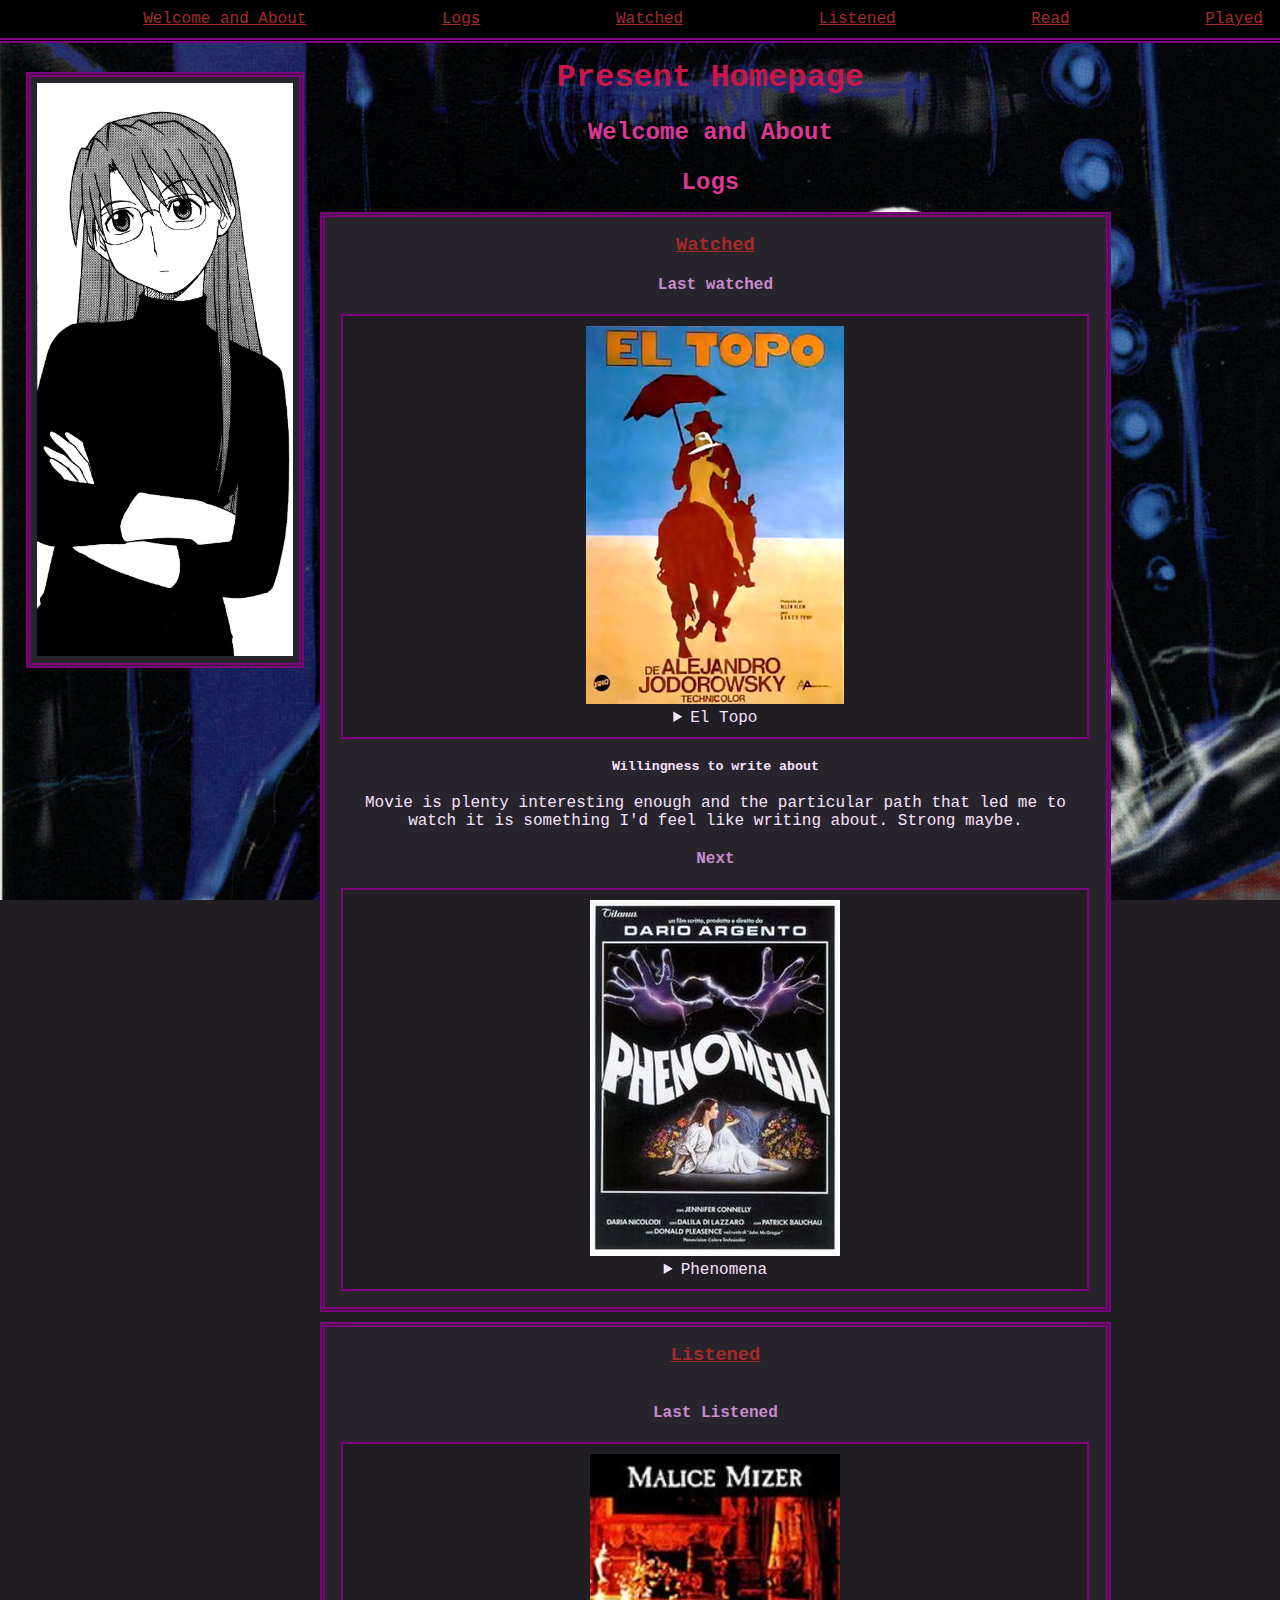
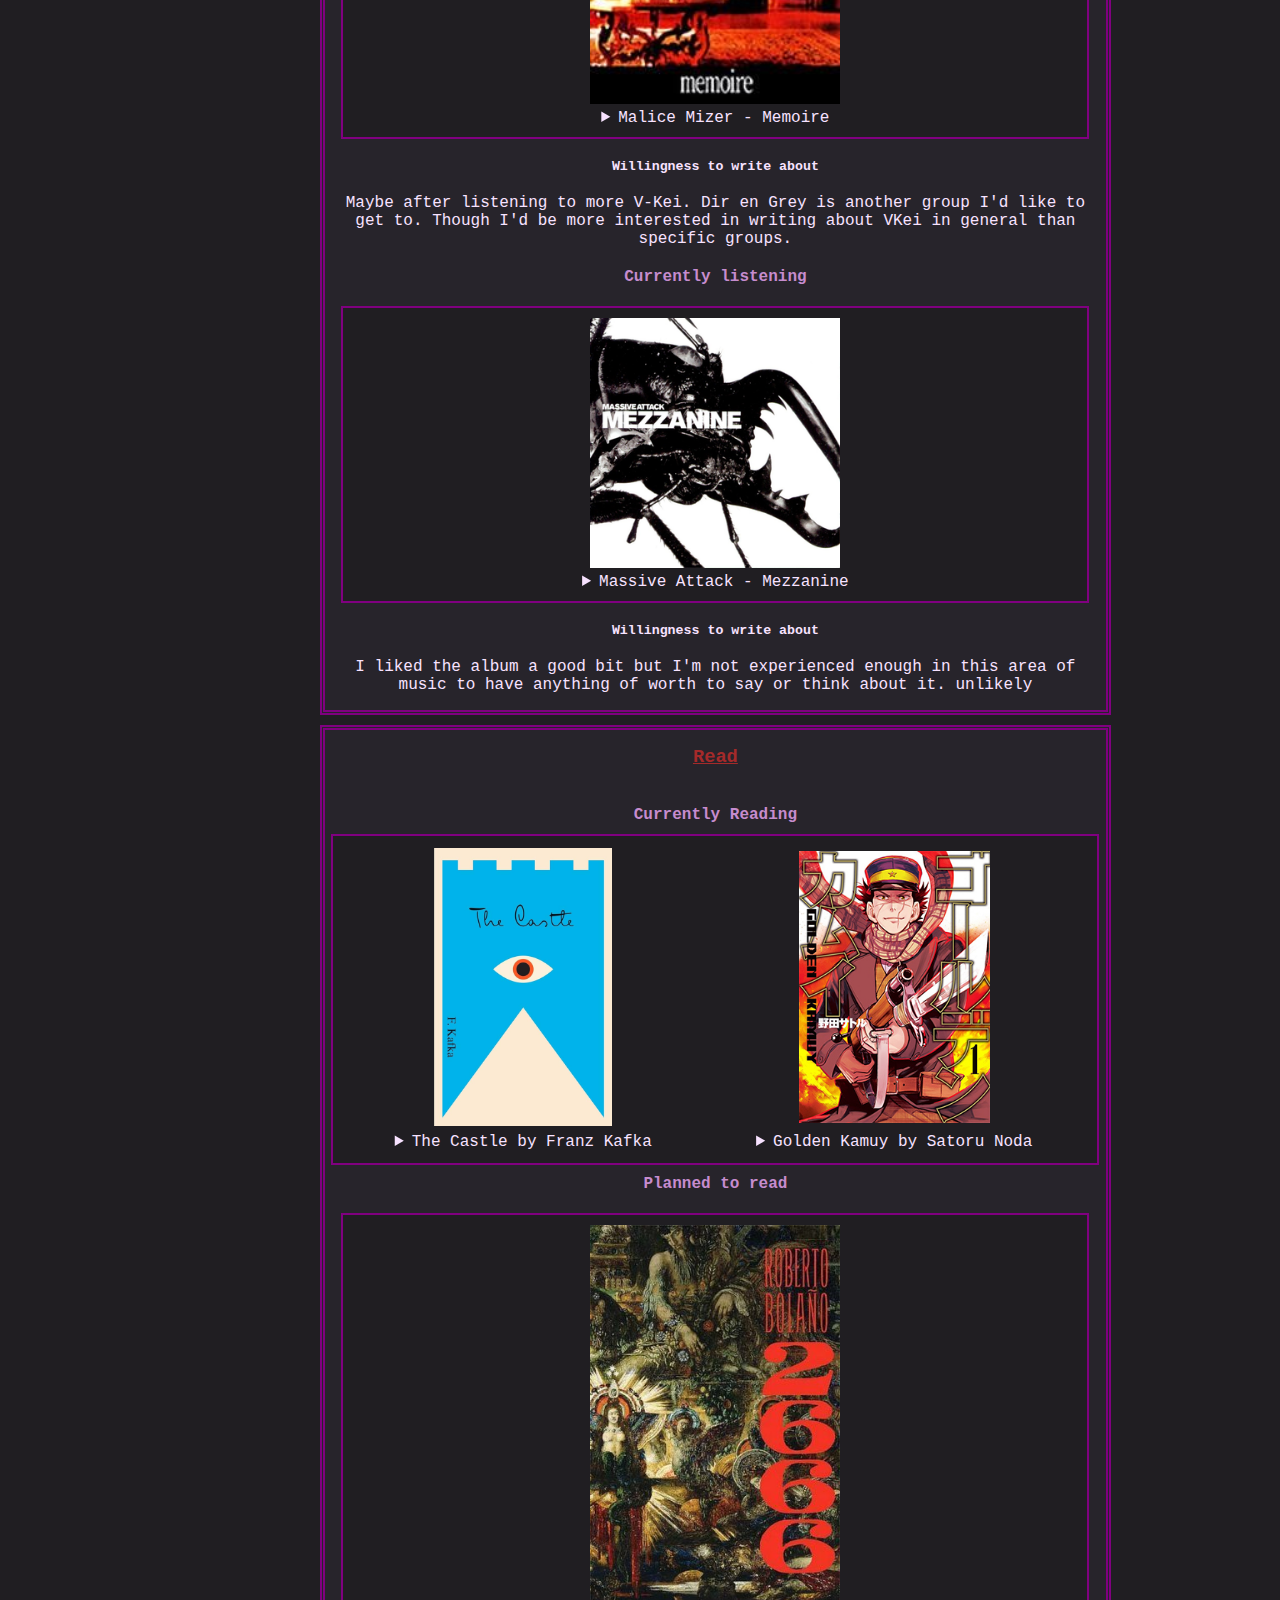
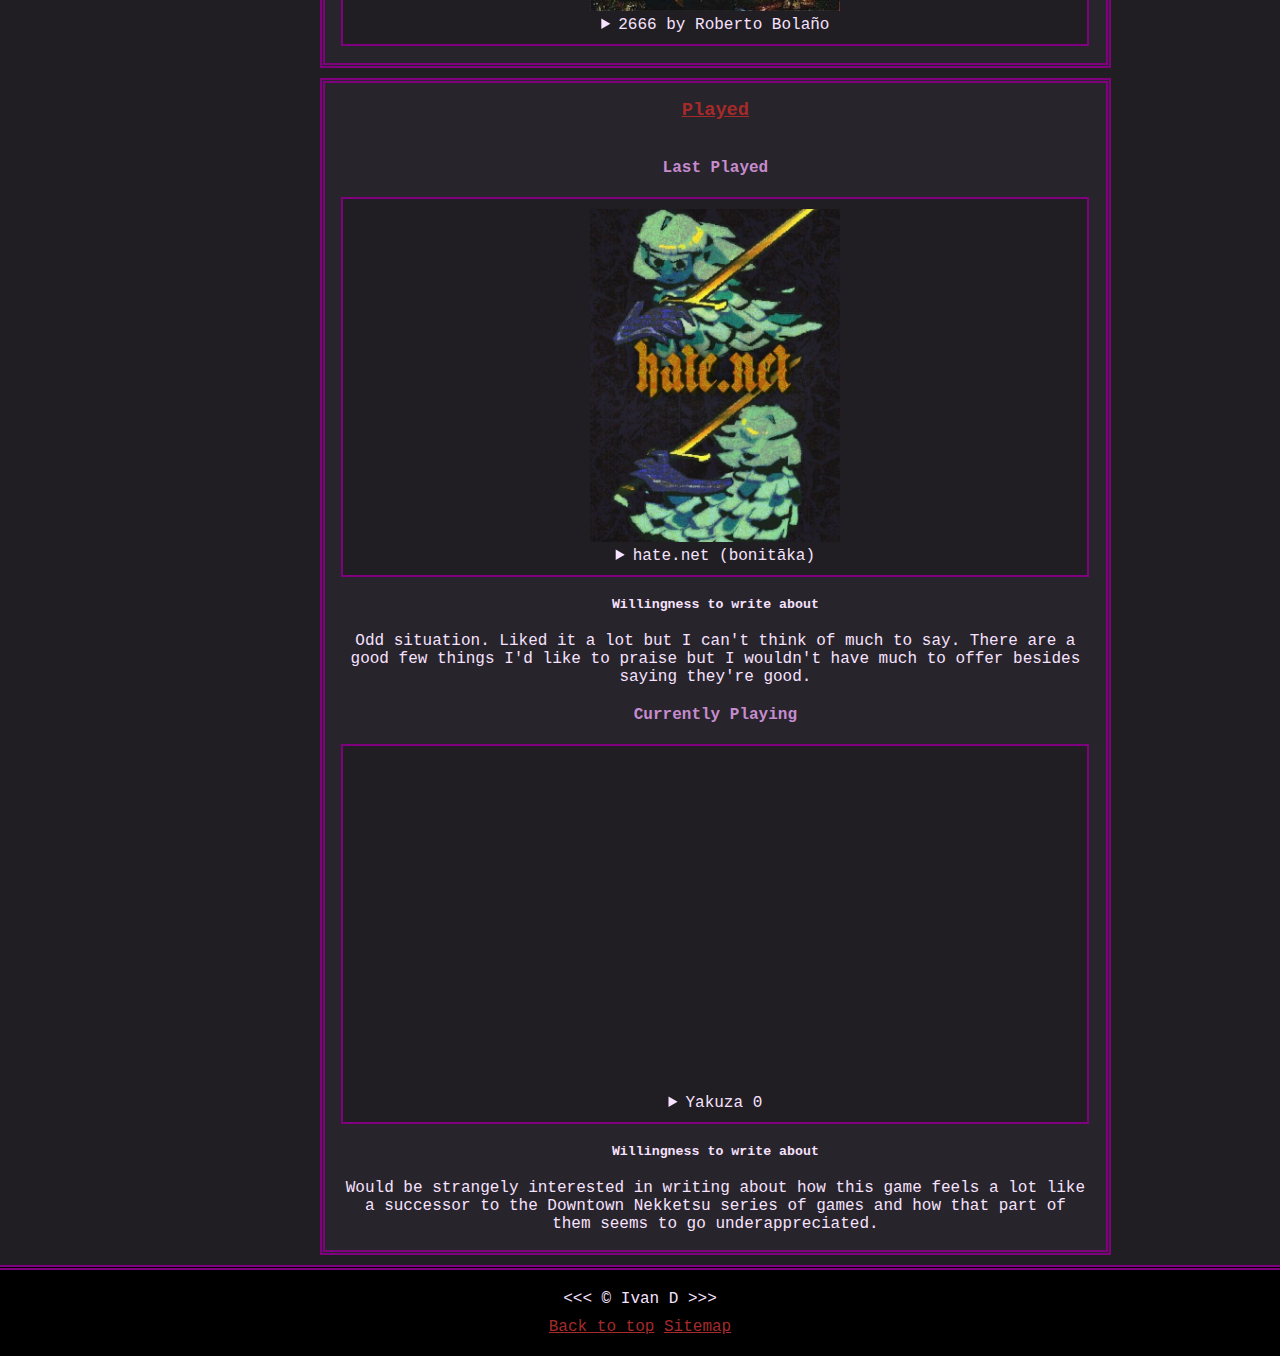
<file: final/index.html>
<!DOCTYPE html>
<html lang="en">

<head>
    <meta charset="UTF-8">
    <meta name="viewport" content="width=device-width, initial-scale=1.0">
    <title>Homepage</title>
    <meta name="description" content="Hi, I'm Ivan D. This page is about me.">
    <meta name="author" content="ivan">
    <link rel="stylesheet" href="style.css">
</head>

<body>
    <div class="grid">
        <header>
            <nav aria-label="navigator" class="head">
                <ul>
                    <li>
                        <a href="#welcome">Welcome and About</a>
                    </li>
                    <li>
                        <a href="#logs">Logs</a>
                    </li>
                    <li>
                        <a href="#watch">Watched</a>
                    </li>
                    <li>
                        <a href="#listen">Listened</a>
                    </li>
                    <li>
                        <a href="#read">Read</a>
                    </li>
                    <li>
                        <a href="#play">Played</a>
                    </li>
                </ul>
            </nav>
        </header>


        <main>

            
            <div class="leftimg limg">
                <img src="img/azumanga_yomi.png"
                    alt="Manga style illustration of a long haired woman. She wears square rimless glasses and a black turtleneck. Her arms are crossed with an aimless expression"
                    title="Azumanga Daioh" loading="eager">
            </div>

                <h1 class="space">Present Homepage</h1>
                <article id="welcome">
                    <h2 class="space">Welcome and About</h2>
                </article>

                <article id="logs">
                    <h2 class="space">Logs</h2>
                    <section id="watch" class="write">
                        <h3><a href="watch.html">Watched</a></h3>
                        <h4>Last watched</h4>
                        <figure>
                            <img src="img/eltopo.jpg"
                                alt="A sillhouetted man is shown riding a horse with an umbrella in hand"
                                title="El Topo" width="258" height="378" loading="lazy">
                            <figcaption>
                                <details>
                                    <summary>El Topo</summary>
                                    <p>Directed by Alejandro Jodorowsky. Runtime of <time datetime="PT2H5M">2:05.
                                            Watched out of
                                            interest from Jodorowsky's Dune and its influence on Suda51.</time></p>
                                </details>
                            </figcaption>
                        </figure>
                        <h5>
                            Willingness to write about
                        </h5>
                        <p>
                            Movie is plenty interesting enough and the particular path that led me to watch it is
                            something I'd
                            feel like writing about. Strong maybe.
                        </p>
                        <h4>Next</h4>
                        <figure>
                            <img src="img/phenomena.jpg"
                                alt="A woman is shown reclining, hands with lightning are positioned above"
                                title="Phenomena" width="250" height="356" loading="lazy">
                            <figcaption>
                                <details>
                                    <summary>Phenomena</summary>
                                    <p>Directed by Dario Argento. Runtime of <time datetime="PT1H22M">1:22. Took an
                                            interest
                                            after it was mentioned by an acquaintance.</time></p>
                                </details>
                            </figcaption>
                        </figure>
                    </section>

                    <section id="listen" class="write">
                        <h3><a href="listen.html">Listened</a></h3>
                        <br>
                        <h4>Last Listened</h4>
                        <figure>
                            <img src="img/memoire.jpg"
                                alt="A room lit in warm hues. There is an ornate table in the foreground"
                                title="Malice Mizer - Memoire" width="250" height="250" loading="lazy">
                            <figcaption>
                                <details>
                                    <summary>Malice Mizer - Memoire</summary>
                                    <p>7 tracks, total length of <time datetime="PT21M8S">21:08</time>. Had remembered
                                        the group
                                        existed after listening to a lot of L'Arc en Ciel and X Japan, and realized they
                                        were a
                                        blind spot for me despite their influence.</p>
                                </details>
                            </figcaption>
                        </figure>

                        <h5>
                            Willingness to write about
                        </h5>
                        <p>
                            Maybe after listening to more V-Kei. Dir en Grey is another group I'd like to get to. Though
                            I'd be
                            more interested in writing about VKei in general than specific groups.
                        </p>
                        <h4>Currently listening</h4>
                        <figure>
                            <img src="img/mezzanine.png"
                                alt="A black stag beetle against a white background. The words massive attack and mezzanine are imposed over it"
                                title="Massive Attack - Mezzanine" width="250" height="250" loading="lazy">
                            <figcaption>
                                <details>
                                    <summary>Massive Attack - Mezzanine</summary>
                                    <p>11 tracks, length of <time datetime="PT63M29S">63:29</time>. Gained an interest
                                        in
                                        listening to this one after seeing it mentioned in a twitter post containing a
                                        snippet
                                        of the opening track <i>Angel</i></p>
                                </details>
                            </figcaption>
                        </figure>
                        <h5>
                            Willingness to write about
                        </h5>
                        <p>
                            I liked the album a good bit but I'm not experienced enough in this area of music to have
                            anything
                            of worth to say or think about it. unlikely
                        </p>
                    </section>

                    <section id="read" class="write">
                        <h3><a href="read.html">Read</a></h3>
                        <br>
                        <h4>Currently Reading</h4>
                        <table>
                            <tr>
                                <td>
                                    <img src="img/castle.png"
                                        alt="An eye imposed over a blue castle. The words 'The Castle' are written above it, and the name F. Kafka is to the right"
                                        title="The Castle by Franz Kafka" width="250" height="391" loading="lazy">
                                </td>
                                <td>
                                    <img src="img/kamuy.jpg"
                                        alt="A man faces the viewer head on carrying a rifle with a bayonet. He wears a Japanese military cap and kimono with a scarf. "
                                        title="Golden Kamuy by Satoru Noda" width="250" height="356" loading="lazy">
                                </td>
                            </tr>
                            <tr>
                                <td>
                                    <details>
                                        <summary>The Castle by Franz Kafka</summary>
                                        <p>~300 pages. Began reading after <br> rereading several Kafka short stories
                                            <br> and
                                            realizing I'd never read any of his <br> various novels
                                        </p>
                                    </details>
                                </td>
                                <td>
                                    <details>
                                        <summary>Golden Kamuy by Satoru Noda</summary>
                                        <p>31 volume long comic. Began reading <br> through both friend
                                            recommendations<br>and
                                            the series sharing a translation group <br> with Dorohedoro.</p>
                                    </details>
                                </td>
                            </tr>
                        </table>
                        <h4>Planned to read</h4>
                        <figure>
                            <img src="img/2666.png"
                                alt="A painting depicting several figures in murky coloring, light emanates off one to the left. The name Roberto Bolaño is written in the top right, with 2666 written beneath it"
                                title="2666 by Robert Bolaño" width="250" height="386" loading="lazy">
                            <figcaption>
                                <details>
                                    <summary>2666 by Roberto Bolaño</summary>
                                    <p>Over 1000 pages, split into several "parts". Saw the book mentioned at one point
                                        and
                                        gained an interest but put it off. Plan to read it soon, but have admittedly
                                        forgotten
                                        what drew me to it to begin with.</p>
                                </details>
                            </figcaption>
                        </figure>
                    </section>

                    <section id="play" class="write">
                        <h3><a href="play.html">Played</a></h3>
                        <br>
                        <h4>Last Played</h4>
                        <figure>
                            <img src="img/hatenet.jpg"
                                alt="A small green haired character holding a sword faces the camera, below them is a similar character facing them. The phrase hate.net is shown between the two"
                                title="hate.net(bonitāka)" width="250" height="333" loading="lazy">
                            <details>
                                <summary>hate.net (bonitāka)</summary>
                                <p>The game had a cute appearance and was available for 3 dollars, a price often for
                                    games with
                                    a length of around only an hour. The investment seemed small enough to be worth the
                                    venture
                                </p>
                            </details>
                        </figure>
                        <h5>
                            Willingness to write about
                        </h5>
                        <p>
                            Odd situation. Liked it a lot but I can't think of much to say. There are a good few things
                            I'd like
                            to praise but I wouldn't have much to offer besides saying they're good.
                        </p>
                        <h4>Currently Playing</h4>
                        <figure>
                            <img src="img/yakuza0.jpg"
                                alt="A black haired man with an eyepath and a suit stands to the left of another black haired man with a white suit. Behind them are several other suited men at a low opacity"
                                title="Yakuza 0 (RGG Studios)" width="250" height="333" loading="lazy">
                            <details>
                                <summary>Yakuza 0</summary>
                                <p>Had an interest in the series prior, but had begun after making an agreement with a
                                    friend
                                    that he play Killer7 if I play this. <br> This trade was not equal, this game is
                                    frighteningly longer.</p>
                            </details>
                        </figure>
                        <h5>
                            Willingness to write about
                        </h5>
                        <p>
                            Would be strangely interested in writing about how this game feels a lot like a successor to
                            the
                            Downtown Nekketsu series of games and how that part of them seems to go underappreciated.
                        </p>
                    </section>
                </article>
        </main>
        
        <div class="foot">
            <footer>
                <p id="footer">
                    &lt;&lt;&lt; &copy; Ivan D &gt;&gt;&gt;
                </p>

                <p>
                    <a href="#">Back to top</a>
                    <a href="site.html">Sitemap</a>
                </p>
            </footer>
        </div>

    </div>
</body>

</html>
</file>
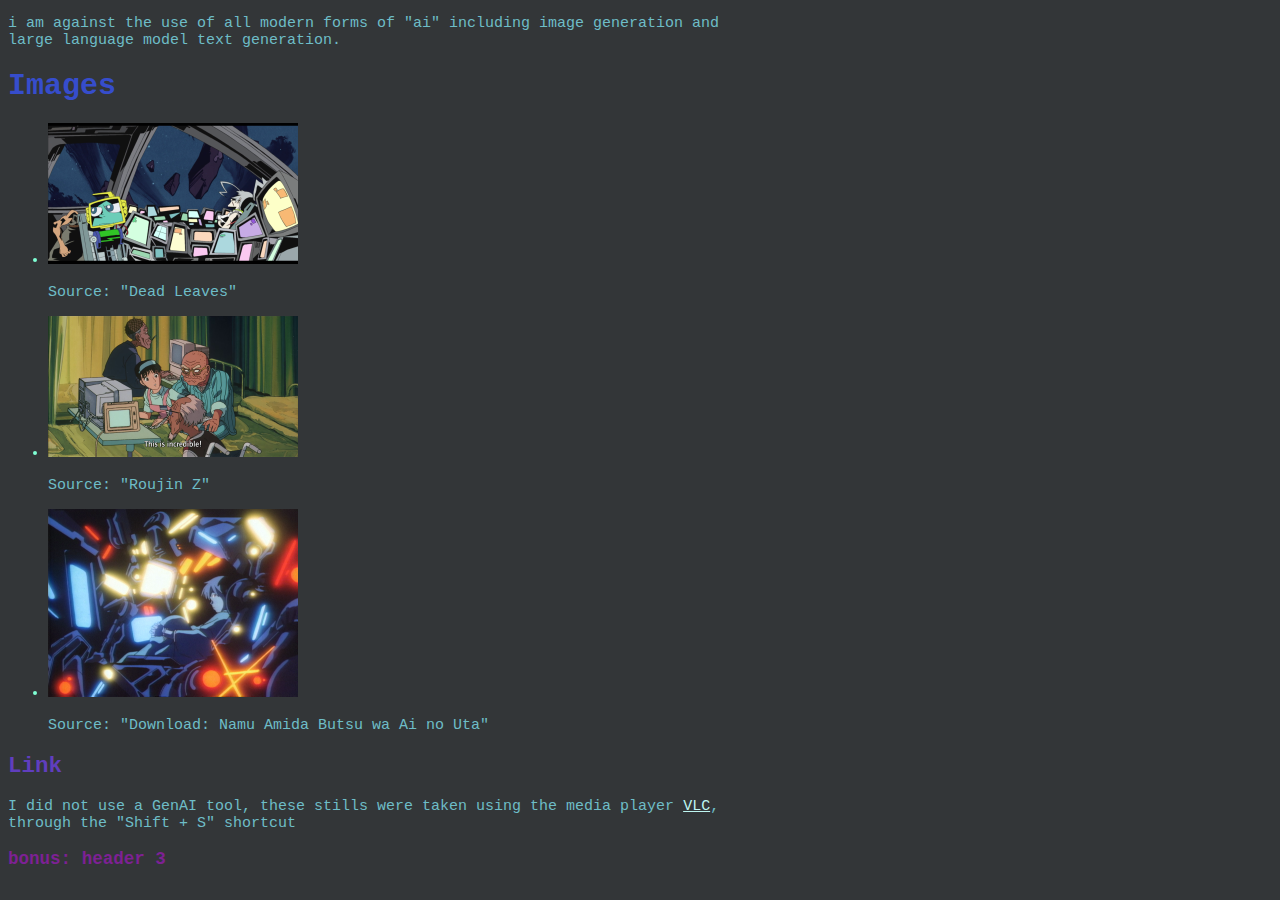
<file: w3/index.html>
<!DOCTYPE html>
<html lang="en">
<head>
    <meta charset="UTF-8">
    <meta name="viewport" content="width=device-width, initial-scale=1.0">
    <title>Week 3</title>
    <link rel="stylesheet" href="style.css" type="text/css">
</head>
<body>
    <p>i am against the use of all modern forms of "ai" including image generation and <br>
    large language model text generation.</p>
    <h1>Images</h1>
    <ul>
        <li><img src="../img/deadleaves.png" alt=""> <br> <p>Source: "Dead Leaves"</p></li>
        <li><img src="../img/roujin_z.png" alt=""><br><p>Source: "Roujin Z"</p></li>
        <li><img src="../img/download.png" alt=""><br><p>Source: "Download: Namu Amida Butsu wa Ai no Uta"</p></li>
    </ul>
    <h2>Link</h2>
    <p>I did not use a GenAI tool, these stills were taken using the media player <a href="https://www.videolan.org/vlc/" target="_blank">VLC</a>,<br>
    through the "Shift + S" shortcut</p>
    <h3>bonus: header 3</h3>
</body>
</html>
</file>
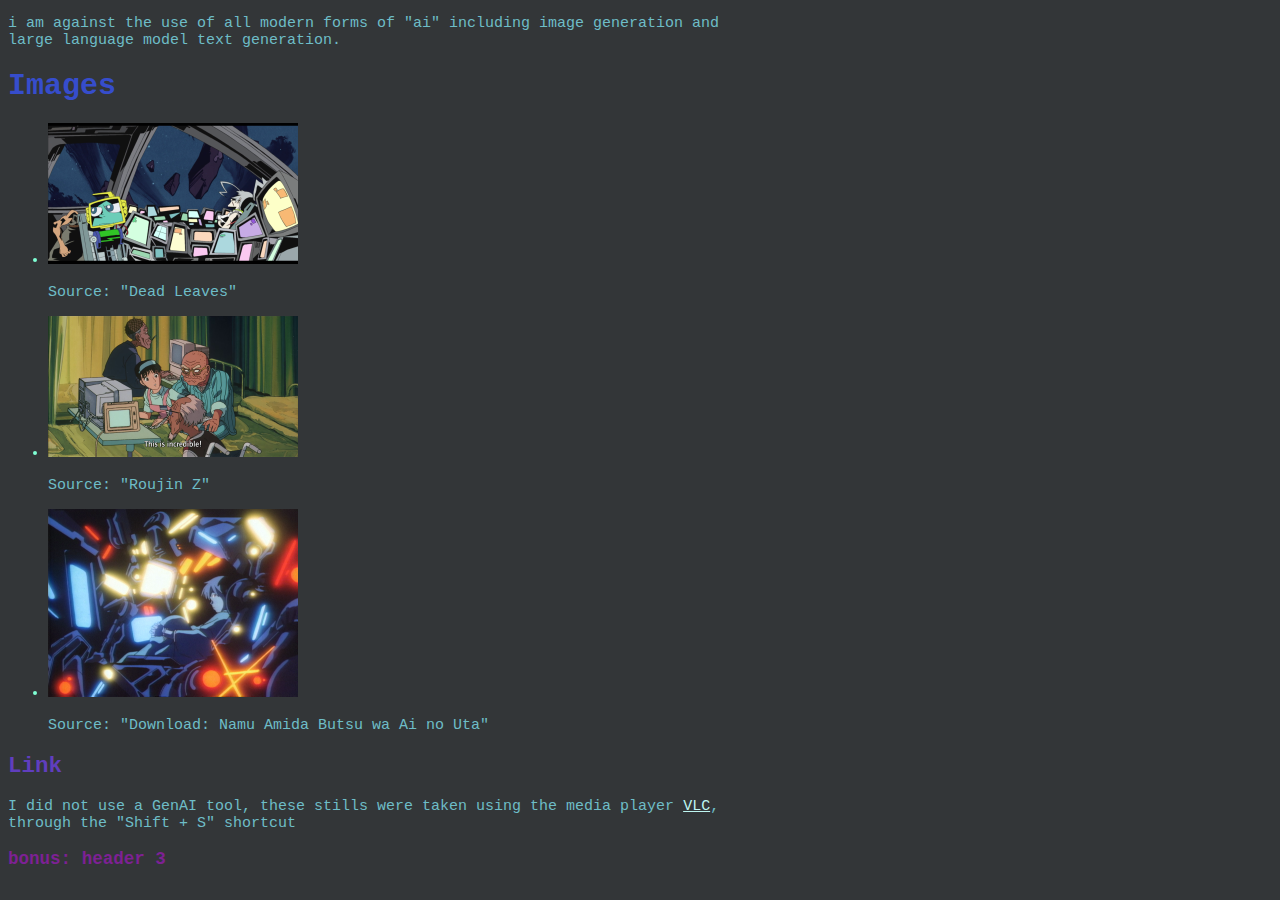
<file: img/w3/index.html>
<!DOCTYPE html>
<html lang="en">
<head>
    <meta charset="UTF-8">
    <meta name="viewport" content="width=device-width, initial-scale=1.0">
    <title>Week 3</title>
    <link rel="stylesheet" href="style.css" type="text/css">
</head>
<body>
    <p>i am against the use of all modern forms of "ai" including image generation and <br>
    large language model text generation.</p>
    <h1>Images</h1>
    <ul>
        <li><img src="deadleaves.png" alt=""> <br> <p>Source: "Dead Leaves"</p></li>
        <li><img src="roujin_z.png" alt=""><br><p>Source: "Roujin Z"</p></li>
        <li><img src="download.png" alt=""><br><p>Source: "Download: Namu Amida Butsu wa Ai no Uta"</p></li>
    </ul>
    <h2>Link</h2>
    <p>I did not use a GenAI tool, these stills were taken using the media player <a href="https://www.videolan.org/vlc/" target="_blank">VLC</a>,<br>
    through the "Shift + S" shortcut</p>
    <h3>bonus: header 3</h3>
</body>
</html>
</file>
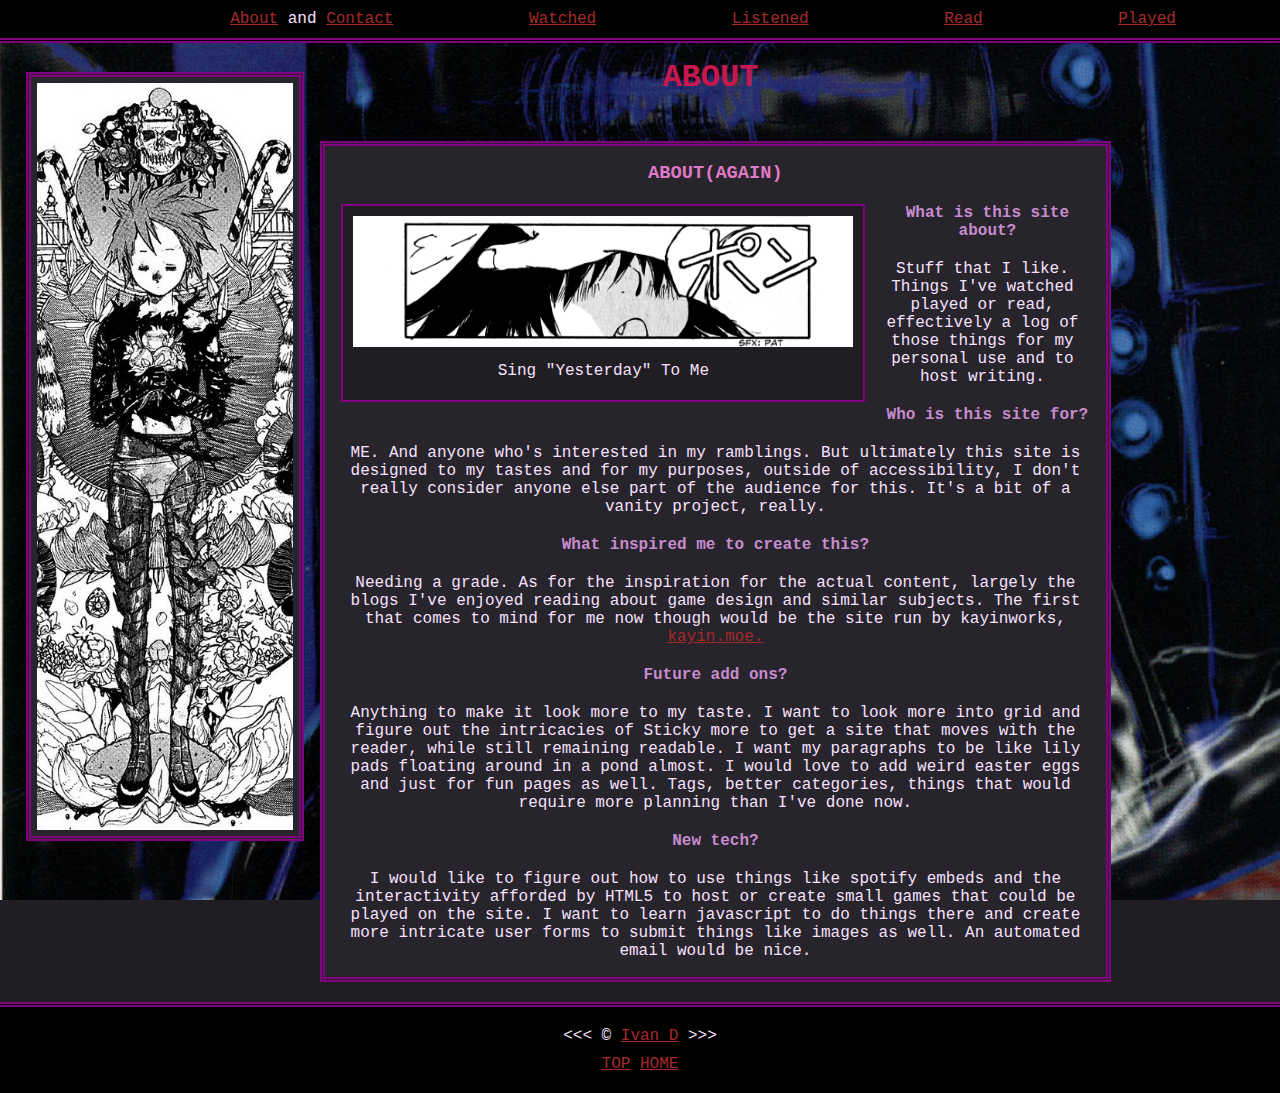
<file: final/about.html>
<!DOCTYPE html>
<html lang="en">

<head>
    <meta charset="UTF-8">
    <meta name="viewport" content="width=device-width, initial-scale=1.0">
    <title>About</title>
    <link rel="stylesheet" href="style.css">
    <link rel="icon" type="image/png" href="my-favicon/favicon-96x96.png" sizes="96x96">
    <link rel="icon" type="image/svg+xml" href="my-favicon/favicon.svg">
    <link rel="shortcut icon" href="my-favicon/favicon.ico">
    <link rel="apple-touch-icon" sizes="180x180" href="my-favicon/apple-touch-icon.png">
    <meta name="apple-mobile-web-app-title" content="Ivan">
    <link rel="manifest" href="my-favicon/site.webmanifest">
</head>

<body >
        <header>
            <nav aria-label="navigator" class="head">
                <ul>
                    <li>
                        <a href="about.html">About</a> and <a href="contact.html">Contact</a>
                    </li>
                    <li>
                        <a href="watch.html">Watched</a>
                    </li>
                    <li>
                        <a href="listen.html">Listened</a>
                    </li>
                    <li>
                        <a href="read.html">Read</a>
                    </li>
                    <li>
                        <a href="play.html">Played</a>
                    </li>
                </ul>
            </nav>
        </header>
        
    <main>
        <div class="leftimg limg">
                <img src="img/sidepic/ebisu.png"
                    alt="Black and white illustration of a girl with short hair and a skull over her head. She is wearing mostly black clothes."
                    title="DOROHEDORO" loading="eager">
            </div>
            
        <h1 class="space">ABOUT</h1>
        <br>

        <article id="recent" class="write cn">
            <section>
                <h3>ABOUT(AGAIN)</h3>
                <figure class="leftfig">
                    <img src="img/yesterday pat.png"
                        alt="A head with flared hair with a hand over it. Manga style illustration"
                        title="Yesterday" width="500" height="286" class="cover" loading="lazy">
                    <figcaption>
                        <p>
                            Sing "Yesterday" To Me
                        </p>
                    </figcaption>
                </figure>
                <h4>What is this site about?</h4>

                <p class="maincn"> 
                    Stuff that I like. Things I've watched played or read, effectively a log of those things for my personal use and to host writing.
                </p>

                <h4>Who is this site for?</h4>

                <p>
                    ME. And anyone who's interested in my ramblings. But ultimately this site is designed to my tastes and for my purposes, outside of accessibility, I don't really consider anyone else part of the audience for this. It's a bit of a vanity project, really.
                </p>
                
                <h4>What inspired me to create this?</h4>

                <p>Needing a grade. As for the inspiration for the actual content, largely the blogs I've enjoyed reading about game design and similar subjects. The first that comes to mind for me now though would be the site run by kayinworks, <a href="https://kayin.moe/">kayin.moe.</a></p>

                <h4>Future add ons?</h4>
                <p>Anything to make it look more to my taste. I want to look more into grid and figure out the intricacies of Sticky more to get a site that moves with the reader, while still remaining readable. I want my paragraphs to be like lily pads floating around in a pond almost. I would love to add weird easter eggs and just for fun pages as well. Tags, better categories, things that would require more planning than I've done now.</p>

                <h4>New tech?</h4>
                <p>I would like to figure out how to use things like spotify embeds and the interactivity afforded by HTML5 to host or create small games that could be played on the site. I want to learn javascript to do things there and create more intricate user forms to submit things like images as well. An automated email would be nice.</p>
            </section>
        </article>

    </main>
    
        <footer>
            <p id="footer">
                &lt;&lt;&lt; &copy; <a href="contact.html">Ivan D</a> &gt;&gt;&gt;
            </p>

            <p>
                <a href="#">TOP</a>
                <a href="index.html">HOME</a>
            </p>

        </footer>

</body>

</html>
</file>
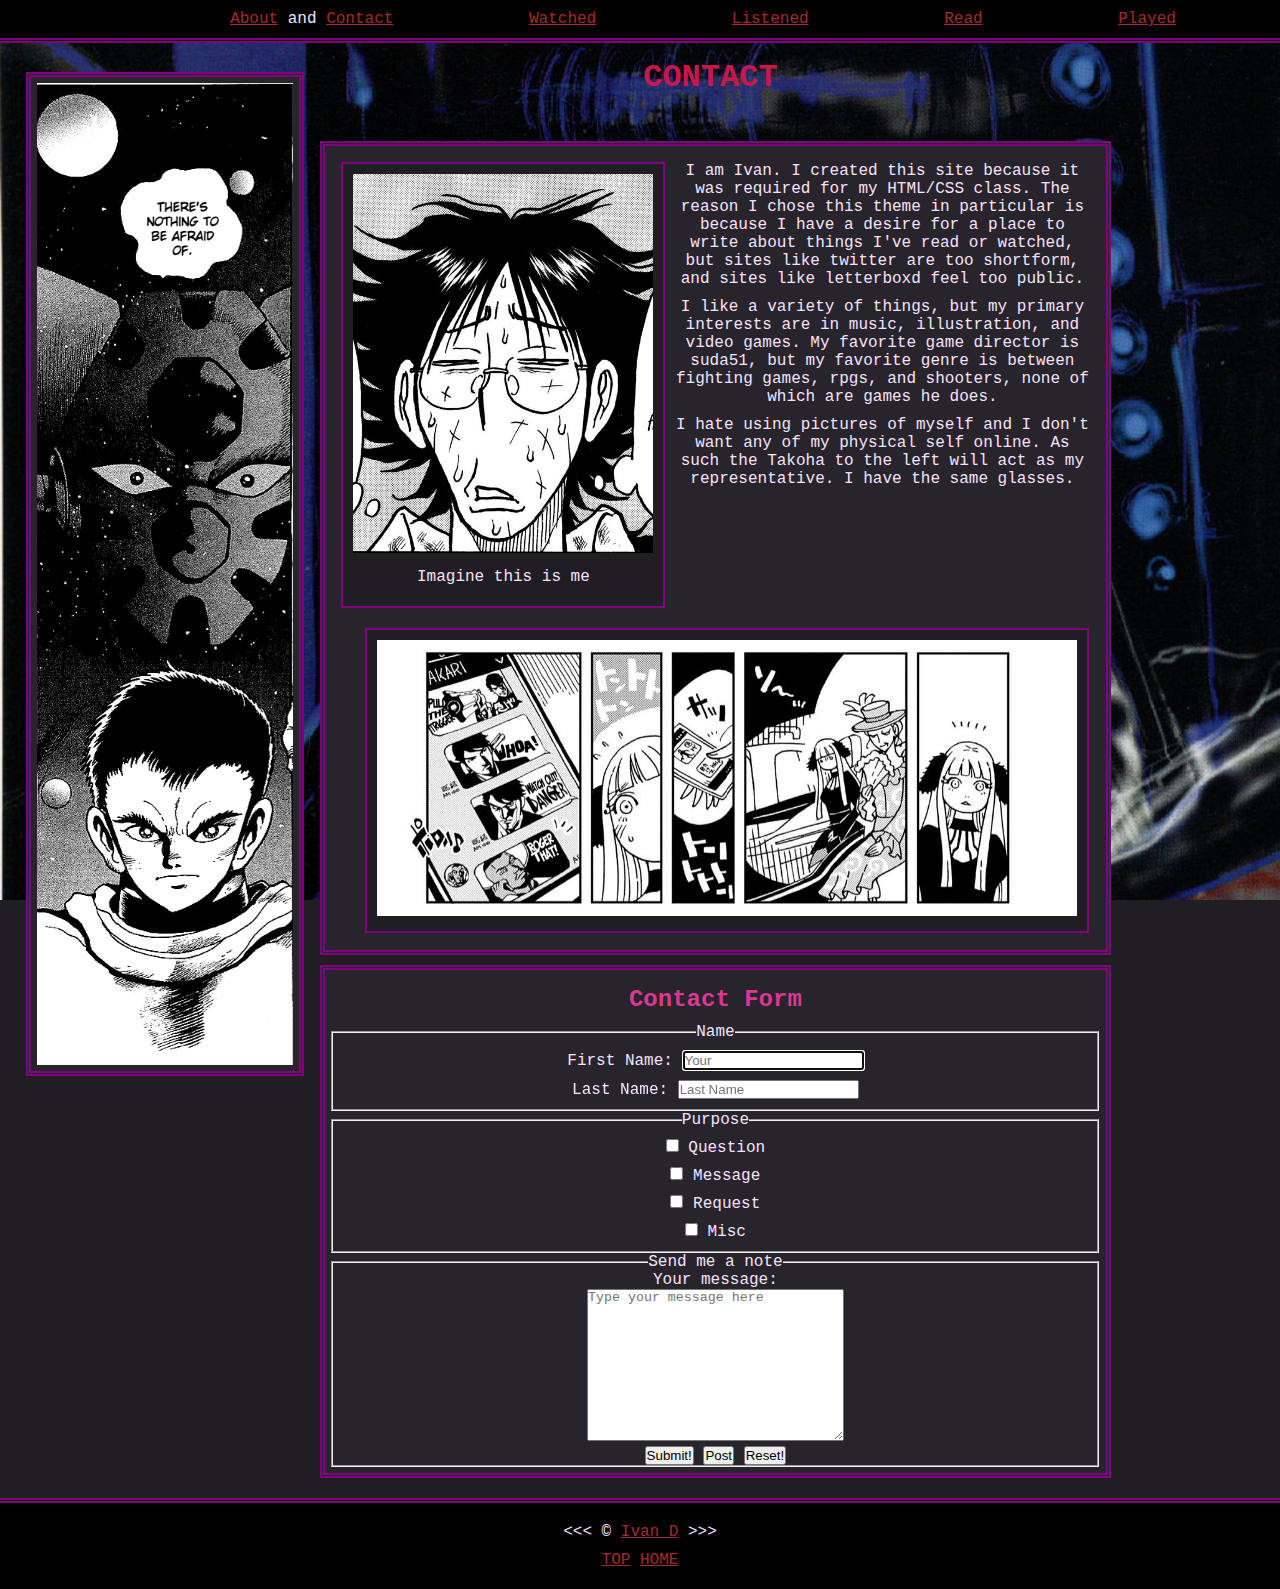
<file: final/contact.html>
<!DOCTYPE html>
<html lang="en">

<head>
    <meta charset="UTF-8">
    <meta name="viewport" content="width=device-width, initial-scale=1.0">
    <title>Contact</title>
    <link rel="stylesheet" href="style.css">
    <link rel="icon" type="image/png" href="my-favicon/favicon-96x96.png" sizes="96x96">
    <link rel="icon" type="image/svg+xml" href="my-favicon/favicon.svg">
    <link rel="shortcut icon" href="my-favicon/favicon.ico">
    <link rel="apple-touch-icon" sizes="180x180" href="my-favicon/apple-touch-icon.png">
    <meta name="apple-mobile-web-app-title" content="Ivan">
    <link rel="manifest" href="my-favicon/site.webmanifest">
</head>

<body >
        <header>
            <nav aria-label="navigator" class="head">
                <ul>
                    <li>
                        <a href="about.html">About</a> and <a href="contact.html">Contact</a>
                    </li>
                    <li>
                        <a href="watch.html">Watched</a>
                    </li>
                    <li>
                        <a href="listen.html">Listened</a>
                    </li>
                    <li>
                        <a href="read.html">Read</a>
                    </li>
                    <li>
                        <a href="play.html">Played</a>
                    </li>
                </ul>
            </nav>
        </header>
        
    <main>
        <div class="leftimg limg">
                <img src="img/sidepic/getter.png"
                    alt="Black and white illustration a boy with a geometric creature behind him. A speech bubble reads 'There's nothing to be afraid of.'"
                    title="Getter Robo Go" loading="eager">
            </div>
            
        <h1 class="space">CONTACT</h1>
        <br>

        <article id="recent" class="write cn">
            <section>
                <figure class="leftfig">
                    <img src="img/takoha.png"
                        alt="Manga style illustration of a man with circular glasses and flared out hair. He looks irritated"
                        title="Picture" width="300" class="cover" loading="lazy">
                    <figcaption>
                        <p>
                            Imagine this is me
                        </p>
                    </figcaption>
                </figure>

                <p class="maincn"> 
                    I am Ivan. I created this site because it was required for my HTML/CSS class. The reason I chose this theme in particular is because I have a desire for a place to write about things I've read or watched, but sites like twitter are too shortform, and sites like letterboxd feel too public. 
                </p>
                <p class="maincn">
                    I like a variety of things, but my primary interests are in music, illustration, and video games. My favorite game director is suda51, but my favorite genre is between fighting games, rpgs, and shooters, none of which are games he does.
                </p>
                <p>
                    I hate using pictures of myself and I don't want any of my physical self online. As such the Takoha to the left will act as my representative. I have the same glasses.
                </p>
                <figure class="rightfig">
                    <img src="img/kurayami.png" alt="A set of comic panels of a girl sending stickers to another through a smartphone" width="700">
                </figure>
            </section>
        </article>

        <article class="write cn">
            <h2>Contact Form</h2>
            <section>
                <form action="https://httpbin.org/get" method="get">
                    <fieldset class="shiftl">
                        <legend>Name</legend>
                        <p>
                    <label for="firstName">First Name: </label>
                    <input type="text" name="firstName" id="firstName" placeholder="Your" autocomplete="on" required
                        autofocus>
                </p>
                <p>
                    <label for="lastName">Last Name: </label>
                    <input type="text" name="lastName" id="lastName" placeholder="Last Name" autocomplete="on" required>
                </p>
                </fieldset>
                <fieldset class="shiftr">
                    <legend>Purpose</legend>
                    <p>
                        <input type="checkbox" name="purpose" id="question" value="question">
                        <label for="question">Question</label>
                    </p>
                    <p>
                        <input type="checkbox" name="purpose" id="message" value="message">
                        <label for="message">Message</label>
                    </p>
                    <p>
                        <input type="checkbox" name="purpose" id="request" value="request">
                        <label for="request">Request</label>
                    </p>
                    <p>
                        <input type="checkbox" name="purpose" id="misc" value="misc">
                        <label for="misc">Misc</label>
                    </p>
                </fieldset>
                <fieldset>
                    <legend>Send me a note</legend>
                    <label for="message">Your message:</label>
                    <br>
                    <textarea name="message" id="message" cols="30" rows="10" placeholder="Type your message here"></textarea>
                    <br>
                    <button type="submit">Submit!</button>
                    <button type="submit" formaction="https://httpbin.org/post" formmethod="post">Post</button>
                    <button type="reset">Reset!</button>
                </fieldset>
                
                </form>
            </section>
        </article>

    </main>
    
        <footer>
            <p id="footer">
                &lt;&lt;&lt; &copy; <a href="contact.html">Ivan D</a> &gt;&gt;&gt;
            </p>

            <p>
                <a href="#">TOP</a>
                <a href="index.html">HOME</a>
            </p>

        </footer>

</body>

</html>
</file>
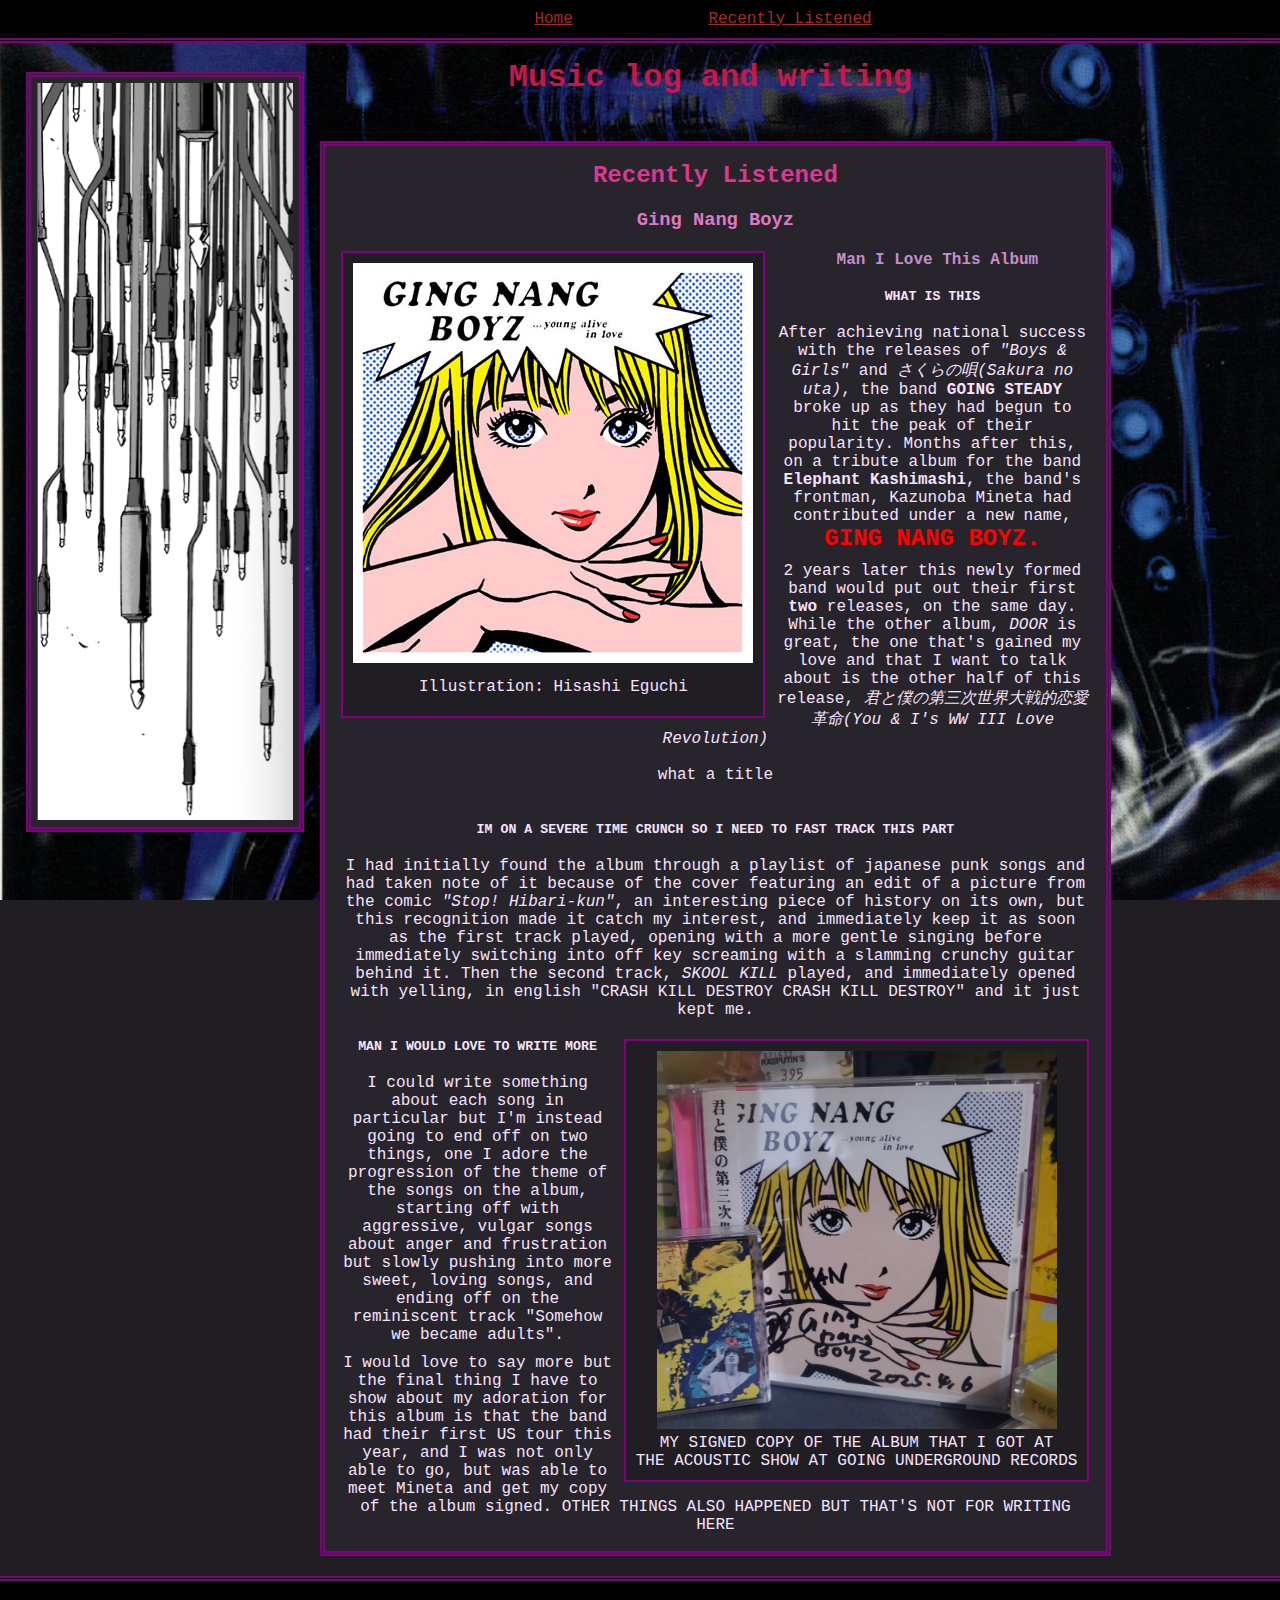
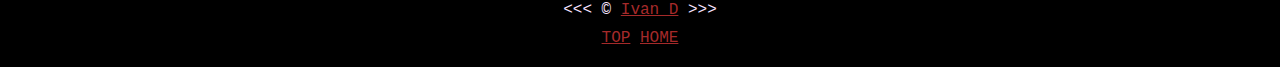
<file: final/listen.html>
<!DOCTYPE html>
<html lang="en">

<head>
    <meta charset="UTF-8">
    <meta name="viewport" content="width=device-width, initial-scale=1.0">
    <title>Listen</title>
    <link rel="stylesheet" href="style.css">
    <link rel="icon" type="image/png" href="my-favicon/favicon-96x96.png" sizes="96x96" />
    <link rel="icon" type="image/svg+xml" href="my-favicon/favicon.svg" />
    <link rel="shortcut icon" href="my-favicon/favicon.ico" />
    <link rel="apple-touch-icon" sizes="180x180" href="my-favicon/apple-touch-icon.png" />
    <meta name="apple-mobile-web-app-title" content="Ivan" />
    <link rel="manifest" href="my-favicon/site.webmanifest" />
</head>

<body >
    <header id="hd">
        <nav aria-label="nav-play">
            <ul>
                <li>
                    <a href="index.html">Home</a>
                </li>
                <li>
                    <a href="#recent">Recently Listened</a>
                </li>
            </ul>
        </nav>
    </header>

    <main>
        <div class="leftimg limg">
                <img src="img/sidepic/shiori_plugs.png"
                    alt="Black and white illustration of several audio plugs pointed towards the bottom of the image"
                    title="Shiori Experience" loading="eager">
            </div>
            
        <h1 class="space">Music log and writing</h1>
        <br>

        <article id="recent" class="write cn">
            <h2>Recently Listened</h2>
            <section>
                <h3>Ging Nang Boyz</h3>
                <figure class="leftfig">
                    <img src="img/gnb_ktb.jpg"
                        alt="A blonde girl faces the viewer with her chin resting upon her crossed hands. She is drawn in a colored manga style, and a spiked speech bubble above her says 'GING NANG BOYZ' in large text, with '...young alive in love' in smaller text"
                        title="GING NANG BOYZ - Kimi To Boku" width="400" class="cover" loading="lazy">
                    <figcaption>
                        <p>
                            Illustration: Hisashi Eguchi
                        </p>
                    </figcaption>
                </figure>

                <h4>Man I Love This Album</h4>

                <h5>WHAT IS THIS</h5>

                <p class="maincn"> 
                    After achieving national success with the releases of <i>"Boys & Girls"</i> and <i>さくらの唄(Sakura no uta)</i>, the band <b>GOING STEADY</b> broke up as they had begun to hit the peak of their popularity. Months after this, on a tribute album for the band <b>Elephant Kashimashi</b>, the band's frontman, Kazunoba Mineta had contributed under a new name, <b class="bold">GING NANG BOYZ.</b>
                </p>
                
                <p>
                    2 years later this newly formed band would put out their first <b>two</b> releases, on the same day. While the other album, <i>DOOR</i> is great, the one that's gained my love and that I want to talk about is the other half of this release, <i>君と僕の第三次世界大戦的恋愛革命(You & I's WW III Love Revolution)</i>
                    <br>
                    <br>
                    what a title
                </p>
                <br>
                <h5>IM ON A SEVERE TIME CRUNCH SO I NEED TO FAST TRACK THIS PART</h5>
                <p>
                    I had initially found the album through a playlist of japanese punk songs and had taken note of it because of the cover featuring an edit of a picture from the comic <i>"Stop! Hibari-kun"</i>, an interesting piece of history on its own, but this recognition made it catch my interest, and immediately keep it as soon as the first track played, opening with a more gentle singing before immediately switching into off key screaming with a slamming crunchy guitar behind it. Then the second track, <i>SKOOL KILL</i> played, and immediately opened with yelling, in english "CRASH KILL DESTROY CRASH KILL DESTROY" and it just kept me.
                </p>
                

                <figure class="rightfig">
                    <img src="img/GNB_SIGNED.png" alt="The same image as before but now physically and with a signature reading 'TO IVAN; GING NANG BOYZ; 2025.4.6" title="MY SIGNED COPY" width="400" loading="lazy">
                    <figcaption>
                        MY SIGNED COPY OF THE ALBUM THAT I GOT AT <br>THE ACOUSTIC SHOW AT GOING UNDERGROUND RECORDS
                    </figcaption>
                </figure>
                
                <h5>MAN I WOULD LOVE TO WRITE MORE</h5>
                <p>
                    I could write something about each song in particular but I'm instead going to end off on two things, one I adore the progression of the theme of the songs on the album, starting off with aggressive, vulgar songs about anger and frustration but slowly pushing into more sweet, loving songs, and ending off on the reminiscent track "Somehow we became adults".
                </p>
                <p>I would love to say more but the final thing I have to show about my adoration for this album is that the band had their first US tour this year, and I was not only able to go, but was able to meet Mineta and get my copy of the album signed. OTHER THINGS ALSO HAPPENED BUT THAT'S NOT FOR WRITING HERE</p>
            </section>
        </article>

    </main>
    
        <footer>
            <p id="footer">
                &lt;&lt;&lt; &copy; <a href="about.html">Ivan D</a> &gt;&gt;&gt;
            </p>

            <p>
                <a href="#">TOP</a>
                <a href="index.html">HOME</a>
            </p>

        </footer>

</body>

</html>
</file>
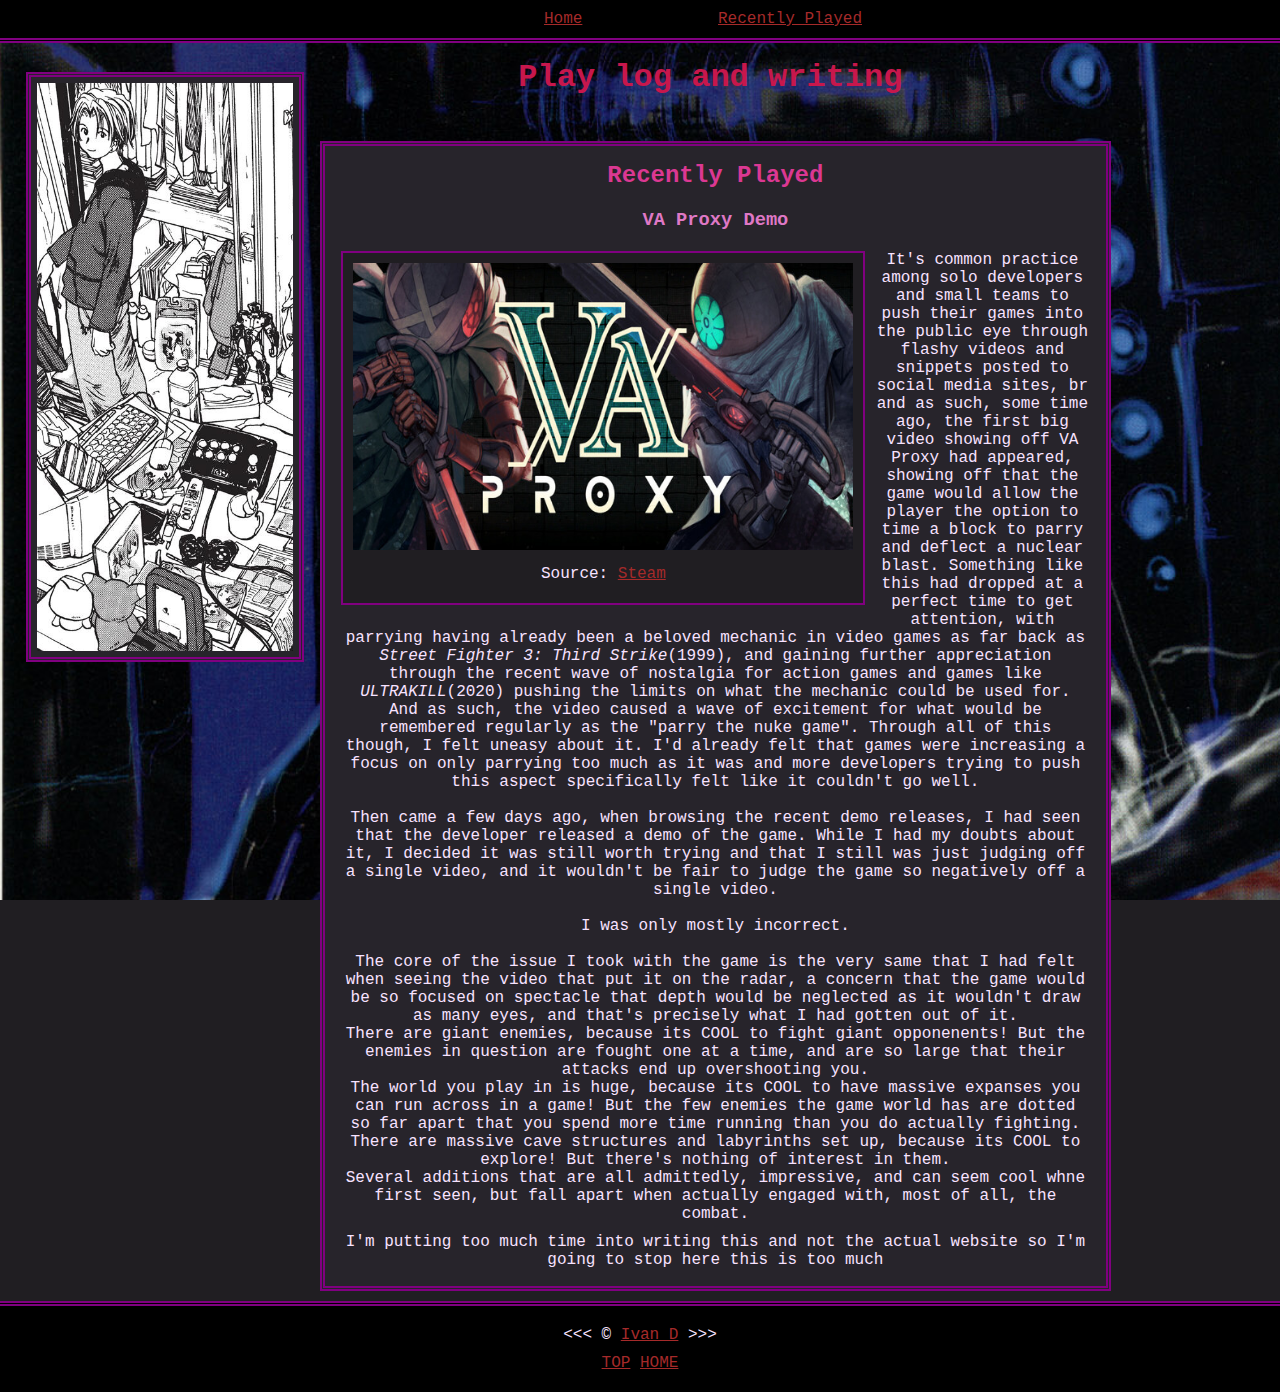
<file: final/play.html>
<!DOCTYPE html>
<html lang="en">

<head>
    <meta charset="UTF-8">
    <meta name="viewport" content="width=device-width, initial-scale=1.0">
    <title>Playing</title>
    <link rel="stylesheet" href="style.css">
</head>

<body >
    <header id="hd">
        <nav aria-label="nav-play">
            <ul>
                <li>
                    <a href="index.html">Home</a>
                </li>
                <li>
                    <a href="#recent">Recently Played</a>
                </li>
            </ul>
        </nav>
    </header>

    <main>
        <div class="leftimg limg">
                <img src="img/genshiken_sasahara.png"
                    alt="Manga style illustration of a boy standing in a messy room, angled from above. Among the items visible are a gihtstick, a keyboard, several controllers, and a robot model"
                    title="Genshiken" loading="eager">
            </div>
            
        <h1 class="space">Play log and writing</h1>
        <br>

        <article id="recent" class="write cn">
            <h2>Recently Played</h2>
            <section>
                <h3>VA Proxy Demo</h3>
                <figure class="leftfig">
                    <img src="img/va_proxy.jpg"
                        alt="Two monoeyed robotic creatures wielding swords face eachother across the image"
                        title="VA Proxy steam capsule" width="500" height="286" class="cover" loading="lazy">
                    <figcaption>
                        <p>
                            Source: <a href="https://store.steampowered.com/app/2063390/VA_Proxy/"
                                target="_blank">Steam</a>
                        </p>
                    </figcaption>
                </figure>

                <p class="maincn"> 
                    It's common practice among solo developers and small teams to push their games into the public eye
                    through flashy videos and snippets posted to social media sites, br and as such, some time ago, the
                    first big video showing off VA Proxy had appeared, showing off that the game would allow the player
                    the option to time a block to parry and deflect a nuclear blast. Something like this had dropped at
                    a perfect time to get attention, with parrying having already been a beloved mechanic in video games
                    as far back as <i>Street Fighter 3: Third Strike</i>(1999), and gaining further appreciation through
                    the recent wave of nostalgia for action games and games like <i>ULTRAKILL</i>(2020) pushing the
                    limits on what the mechanic could be used for. And as such, the video caused a wave of excitement
                    for what would be remembered regularly as the "parry the nuke game". Through all of this though, I
                    felt uneasy about it. I'd already felt that games were increasing a focus on only parrying too much
                    as it was and more developers trying to push this aspect specifically felt like it couldn't go well.
                    <br>
                    <br>
                    Then came a few days ago, when browsing the recent demo releases, I had seen that the developer
                    released a demo of the game. While I had my doubts about it, I decided it was still worth trying and
                    that I still was just judging off a single video, and it wouldn't be fair to judge the game so
                    negatively off a single video.
                    <br>
                    <br>
                    I was only mostly incorrect.
                    <br>
                    <br>
                    The core of the issue I took with the game is the very same that I had felt when seeing the video
                    that put it on the radar, a concern that the game would be so focused on spectacle that depth would
                    be neglected as it wouldn't draw as many eyes, and that's precisely what I had gotten out of it.
                    <br>
                    There are giant enemies, because its COOL to fight giant opponenents! But the enemies in question
                    are fought one at a time, and are so large that their attacks end up overshooting you.
                    <br>
                    The world you play in is huge, because its COOL to have massive expanses you can run across in a
                    game! But the few enemies the game world has are dotted so far apart that you spend more time
                    running than you do actually fighting.
                    <br>
                    There are massive cave structures and labyrinths set up, because its COOL to explore! But there's
                    nothing of interest in them.
                    <br>
                    Several additions that are all admittedly, impressive, and can seem cool whne first seen, but fall
                    apart when actually engaged with, most of all, the combat.
                </p>

                <p>I'm putting too much time into writing this and not the actual website so I'm going to stop here this
                    is too much</p>
            </section>
        </article>

        <footer>
            <p id="footer">
                &lt;&lt;&lt; &copy; <a href="about.html">Ivan D</a> &gt;&gt;&gt;
            </p>

            <p>
                <a href="#">TOP</a>
                <a href="index.html">HOME</a>
            </p>

        </footer>
    </main>

</body>

</html>
</file>
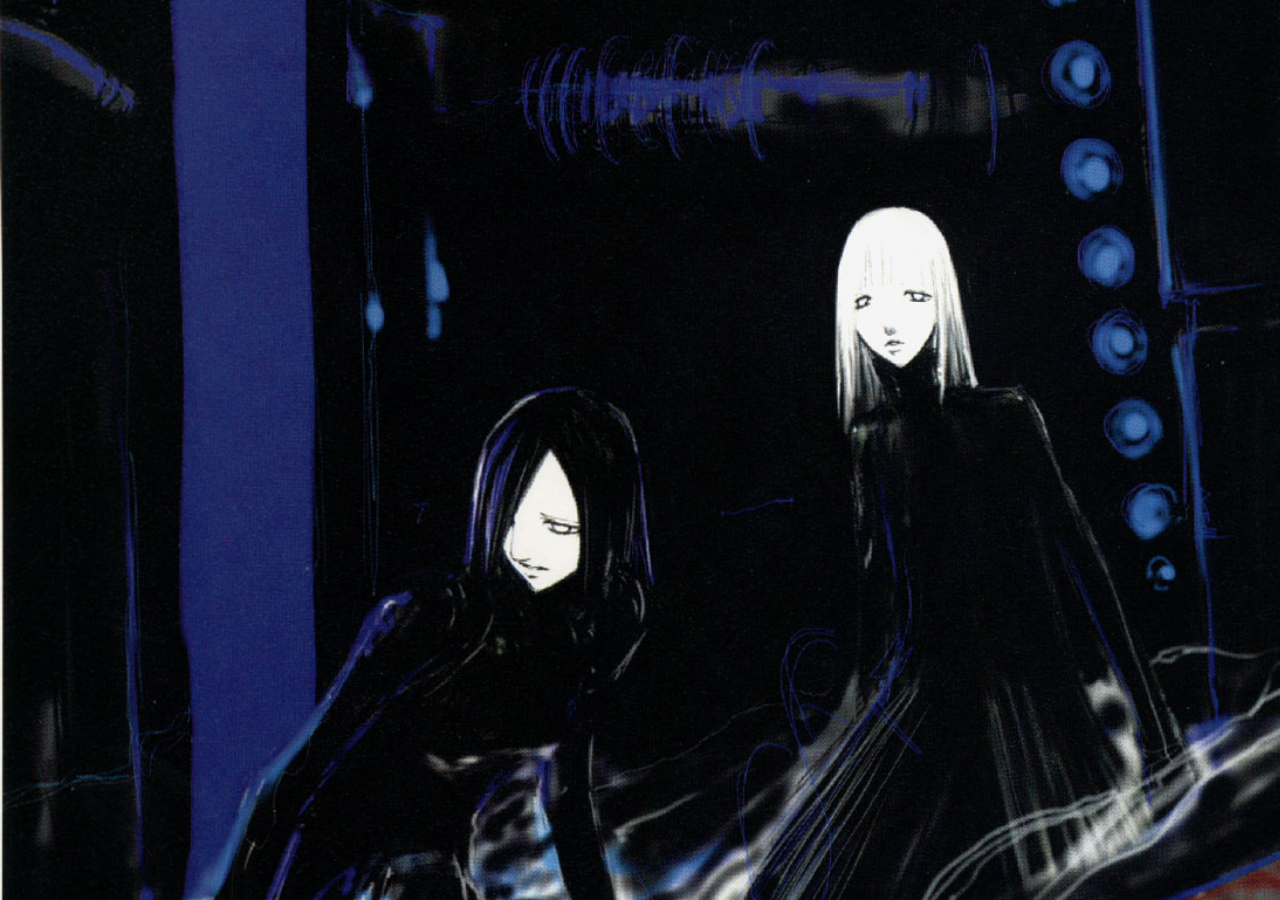
<file: final/read.html>
<!DOCTYPE html>
<html lang="en">
<head>
    <meta charset="UTF-8">
    <meta name="viewport" content="width=device-width, initial-scale=1.0">
    <title>Reading</title>
    <link rel="stylesheet" href="style.css">
</head>
<body>
    
</body>
</html>
</file>
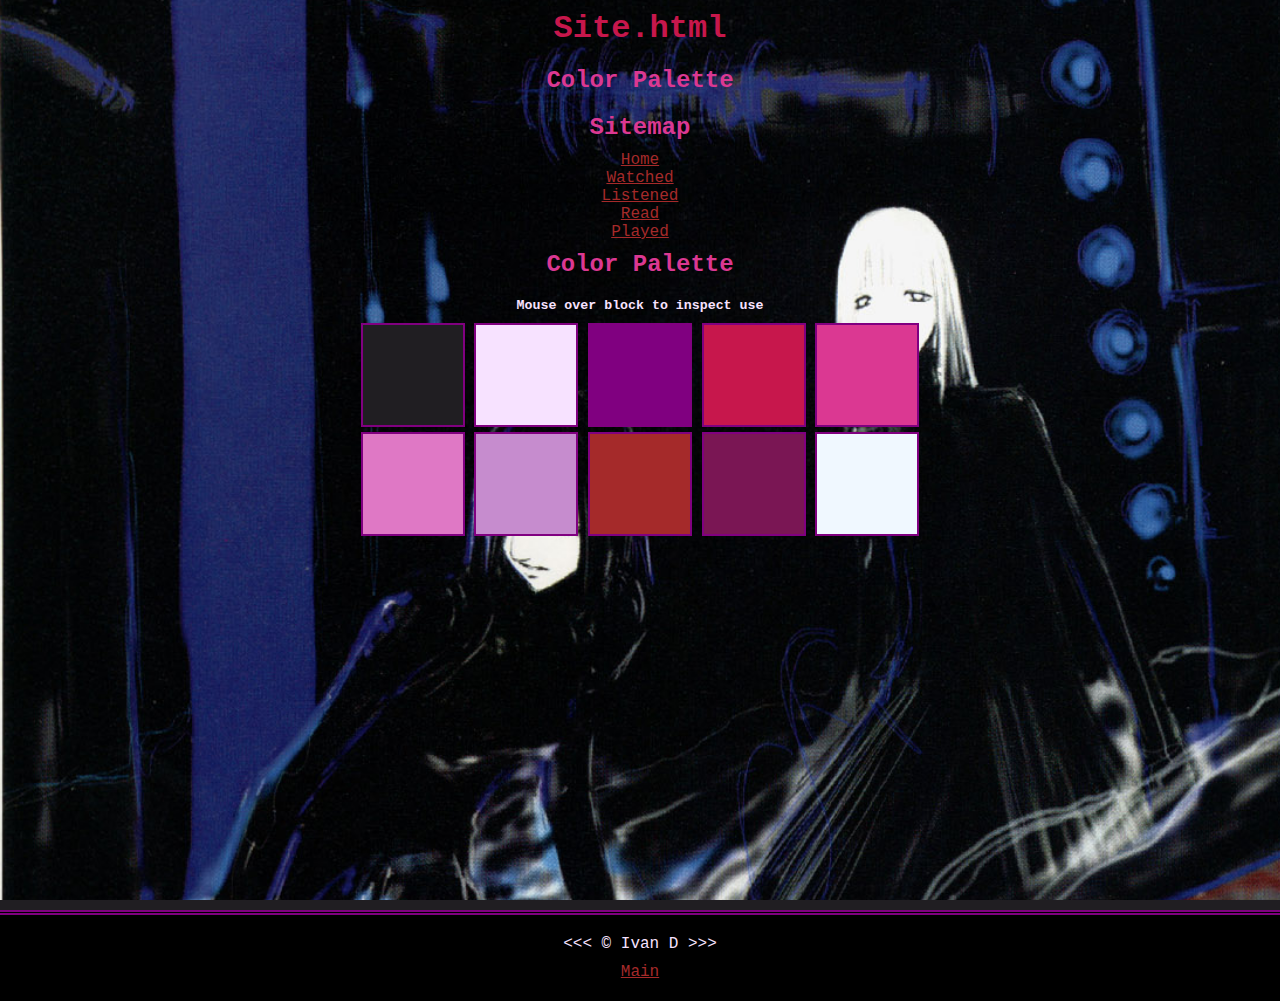
<file: final/site.html>
<!DOCTYPE html>
<html lang="en">

<head>
    <meta charset="UTF-8">
    <meta name="viewport" content="width=device-width, initial-scale=1.0">
    <title>Sitemap</title>
    <link rel="stylesheet" href="style.css">
</head>

<body>
    <main>
        <h1>Site.html</h1>
        <section>
            <h2>Color Palette</h2>
        </section>

        <section>
            <h2>Sitemap</h2>
            <ul>
                <li>
                    <a href="index.html">Home</a>
                    <ul>
                        <li><a href="watch.html">Watched</a></li>
                        <li><a href="listen.html">Listened</a></li>
                        <li><a href="read.html">Read</a></li>
                        <li><a href="play.html">Played</a></li>

                    </ul>
                </li>

            </ul>
        </section>

        <section>
            <h2>Color Palette</h2>
            <h5>Mouse over block to inspect use</h5>
            <div class="palette p1" title="Background Color"></div>
            <div class="palette p2" title="Main Text Color"></div>
            <div class="palette p3" title="Border Color"></div>
            <div class="palette p4" title="Header 1 Color"></div>
            <div class="palette p5" title="Header 2 Color"></div>
            <br>
            <div class="palette p6" title="Header 3 Color"></div>
            <div class="palette p7" title="Header 4 Color"></div>
            <div class="palette p8" title="Link Default Color"></div>
            <div class="palette p9" title="Link Visited Color"></div>
            <div class="palette p10" title="Link Hover or Focus Color"></div>
        </section>
    </main>

    
    <footer>
        <p id="footer">
            &lt;&lt;&lt; &copy; Ivan D &gt;&gt;&gt;
        </p>

        <p>
            <a href="index.html">Main</a>
        </p>
    </footer>

</body>



</html>
</file>
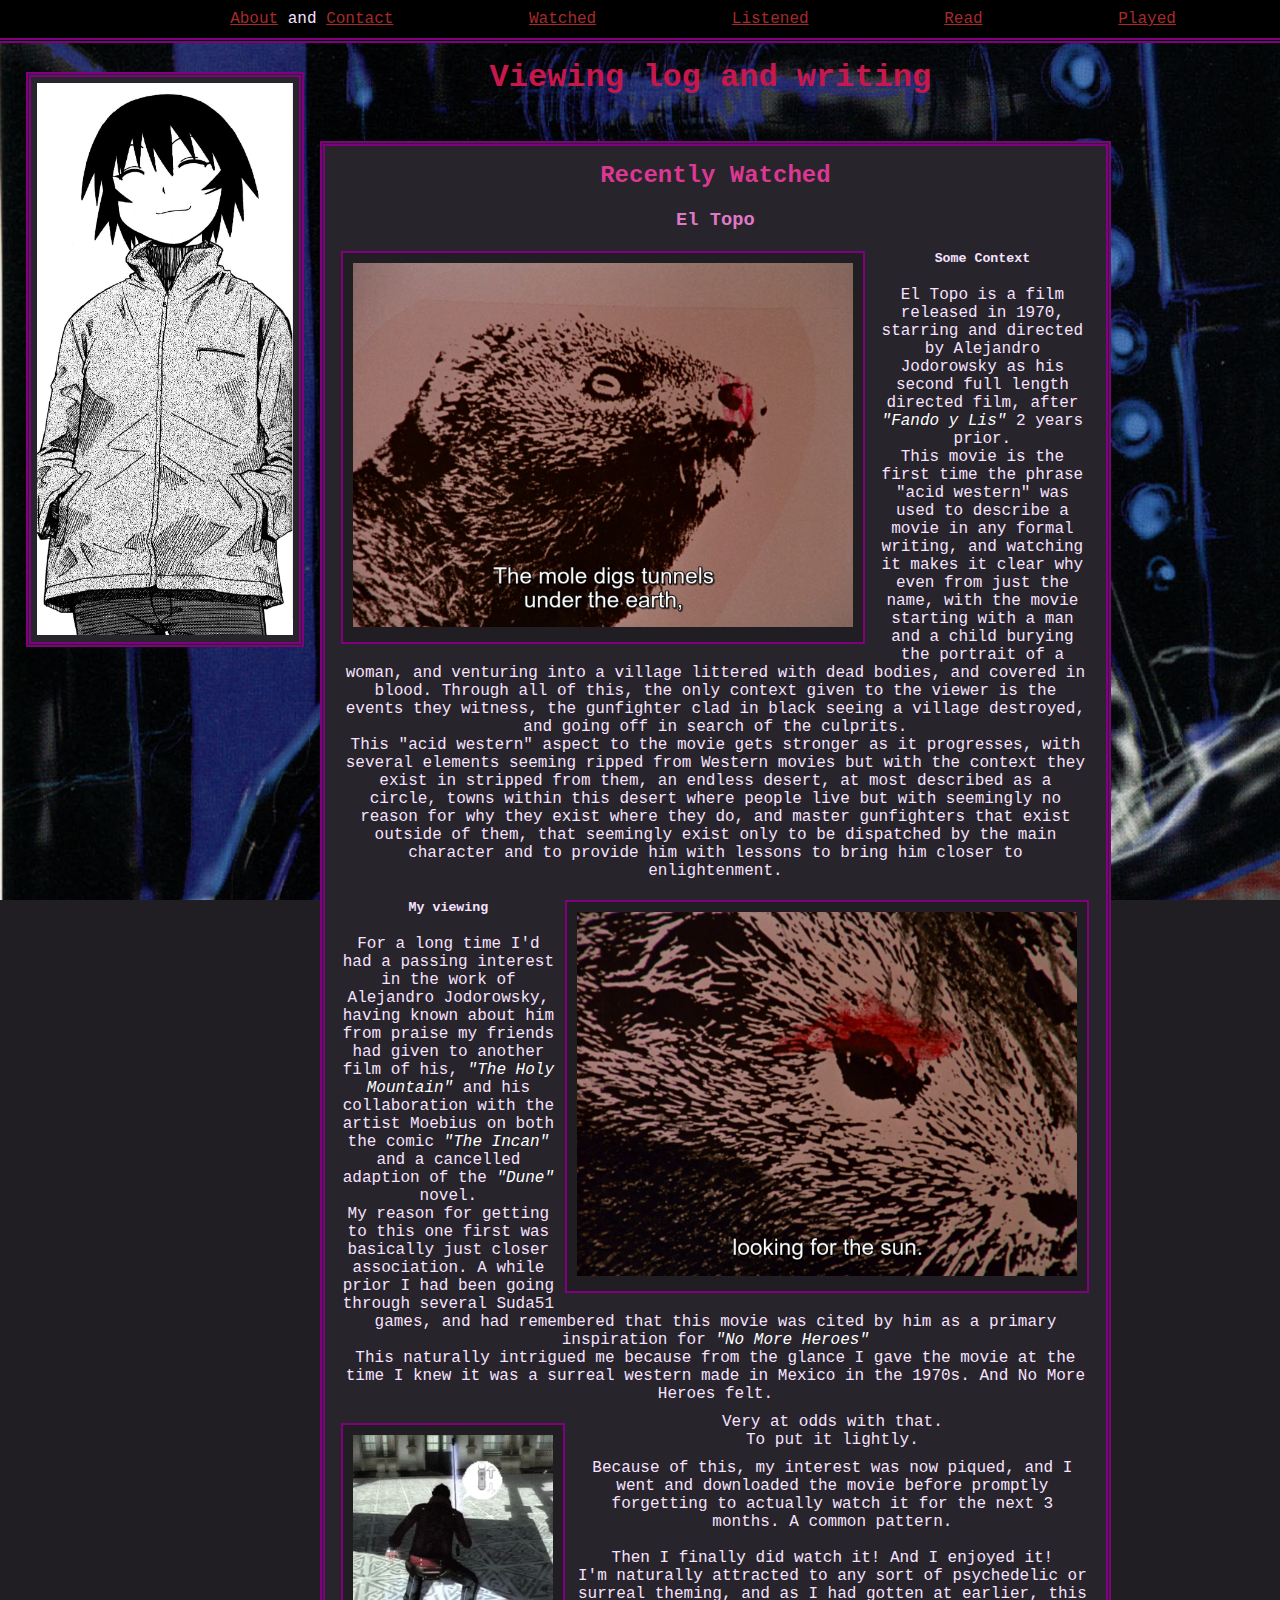
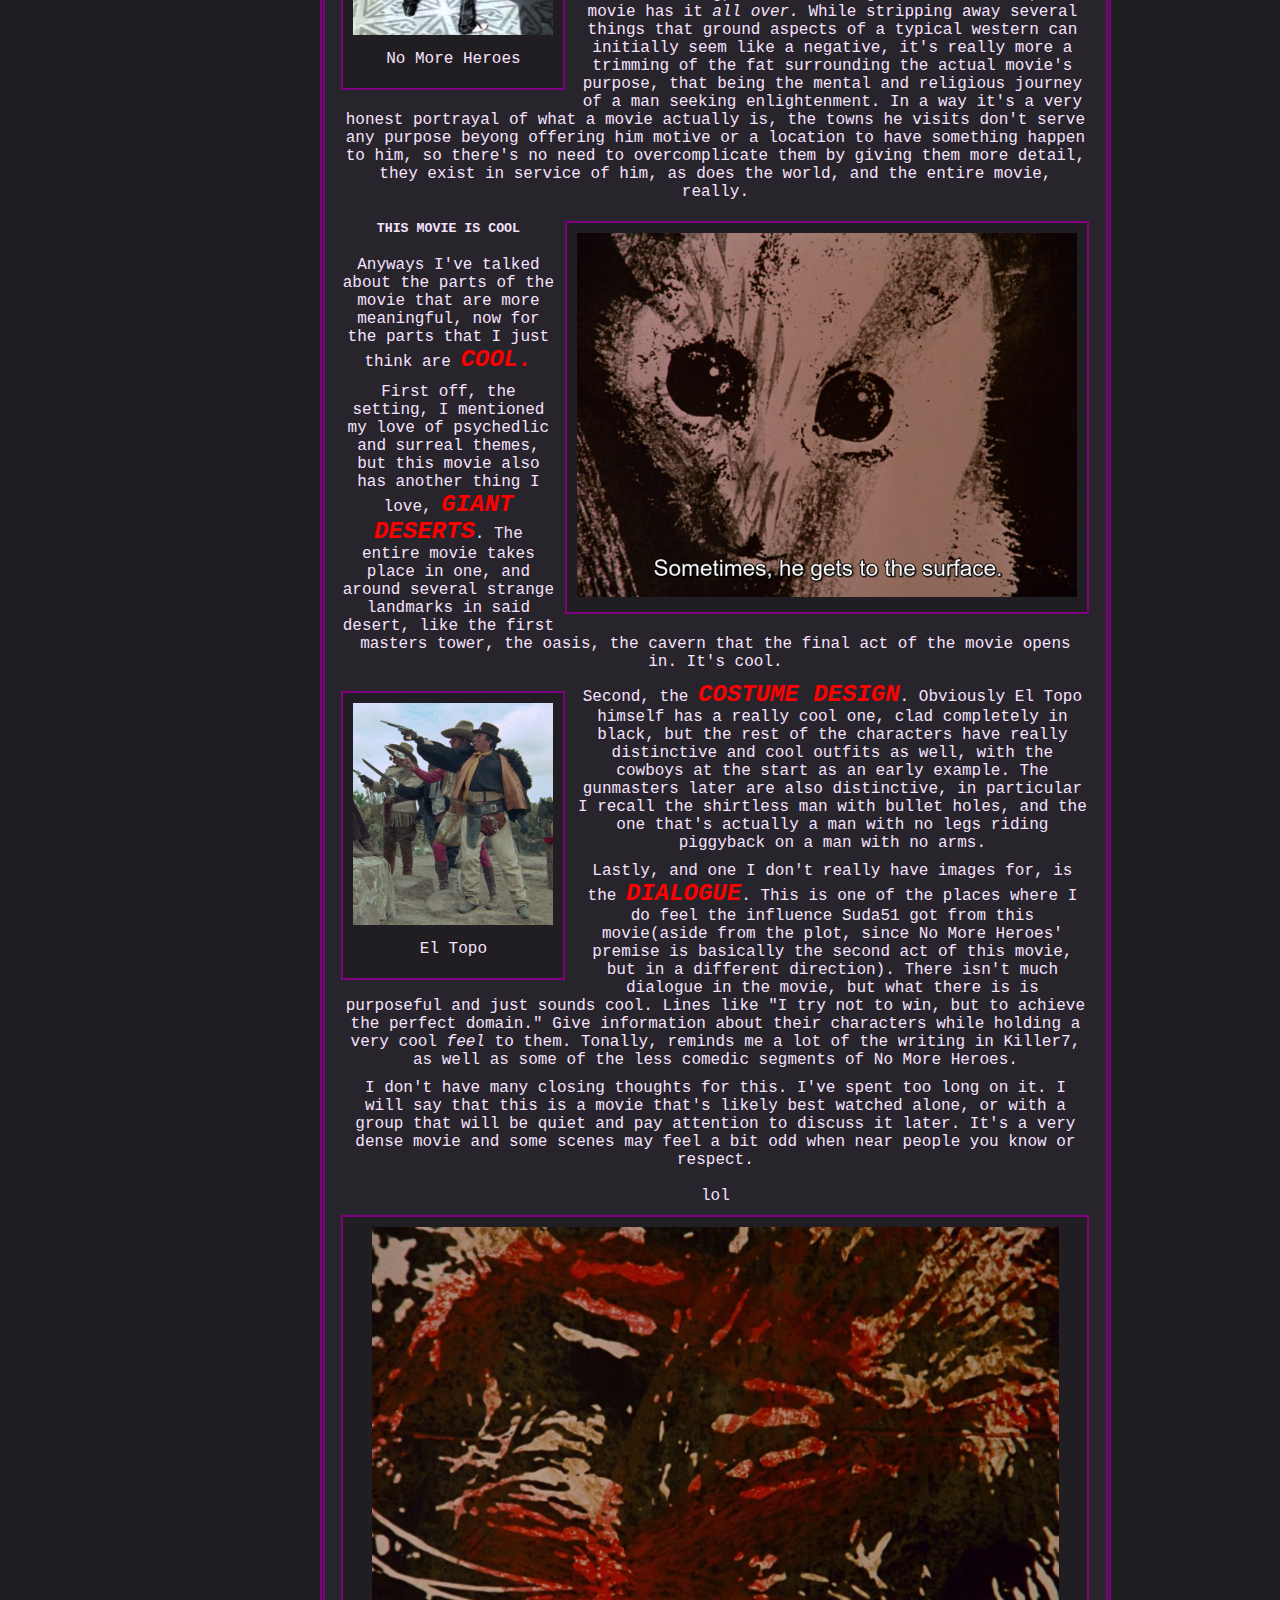
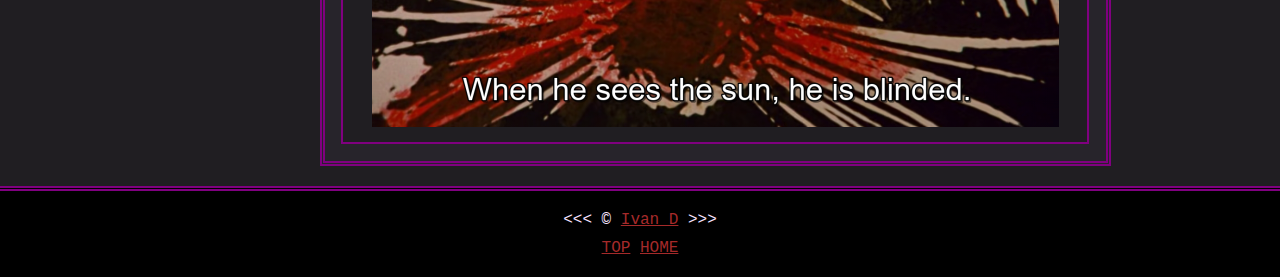
<file: final/watch.html>
<!DOCTYPE html>
<html lang="en">

<head>
    <meta charset="UTF-8">
    <meta name="viewport" content="width=device-width, initial-scale=1.0">
    <title>Watch</title>
    <link rel="stylesheet" href="style.css">
    <link rel="icon" type="image/png" href="my-favicon/favicon-96x96.png" sizes="96x96">
    <link rel="icon" type="image/svg+xml" href="my-favicon/favicon.svg">
    <link rel="shortcut icon" href="my-favicon/favicon.ico">
    <link rel="apple-touch-icon" sizes="180x180" href="my-favicon/apple-touch-icon.png">
    <meta name="apple-mobile-web-app-title" content="Ivan">
    <link rel="manifest" href="my-favicon/site.webmanifest">
</head>

<body>
        <header>
            <nav aria-label="navigator" class="head">
                <ul>
                    <li>
                        <a href="about.html">About</a> and <a href="contact.html">Contact</a>
                    </li>
                    <li>
                        <a href="watch.html">Watched</a>
                    </li>
                    <li>
                        <a href="listen.html">Listened</a>
                    </li>
                    <li>
                        <a href="read.html">Read</a>
                    </li>
                    <li>
                        <a href="play.html">Played</a>
                    </li>
                </ul>
            </nav>
        </header>
        
    <main>
        <div class="leftimg limg">


            <img src="img/sidepic/azumanga_kagura.png"
                alt="Manga style illustration of a short haired woman. She wears a zip up coat with her hands in the pockets. She is smiling with her eyes closed."
                title="Azumanga Daioh" loading="eager">


        </div>
        <h1 class="space">Viewing log and writing</h1>
        <br>

        <article id="recent" class="write cn">
            <h2>Recently Watched</h2>
            <section>
                <h3>El Topo</h3>
                <figure class="leftfig">
                    <img src="img/watch/el_topo_1.png"
                        alt="A black and white image of a mole's head. A bit of red is colored in on the nose. The subtitles read, 'The mole digs tunnels under the earth,'"
                        title="El Topo" width="500" class="cover" loading="lazy">
                </figure>

                <h5>Some Context</h5>

                <p class="maincn">
                    El Topo is a film released in 1970, starring and directed by Alejandro Jodorowsky as his second full
                    length directed film, after <i class="whites">"Fando y Lis"</i> 2 years prior.
                    <br>
                    This movie is the first time the phrase "acid western" was used to describe a movie in any formal
                    writing, and watching it makes it clear why even from just the name, with the movie starting with a
                    man and a child burying the portrait of a woman, and venturing into a village littered with dead
                    bodies, and covered in blood. Through all of this, the only context given to the viewer is the
                    events they witness, the gunfighter clad in black seeing a village destroyed, and going off in
                    search of the culprits.
                    <br>
                    This "acid western" aspect to the movie gets stronger as it progresses, with several elements
                    seeming ripped from Western movies but with the context they exist in stripped from them, an endless
                    desert, at most described as a circle, towns within this desert where people live but with seemingly
                    no reason for why they exist where they do, and master gunfighters that exist outside of them, that
                    seemingly exist only to be dispatched by the main character and to provide him with lessons to bring
                    him closer to enlightenment.
                </p>

                <figure class="rightfig">
                    <img src="img/watch/el_topo_2.png"
                        alt="A black and white image of a mole's head, zoomed into the eye on its right side. A bit of red is colored in on the eye. The subtitles read, 'looking for the sun.'"
                        title="El Topo" width="500" class="cover" loading="lazy">
                </figure>

                <h5>My viewing</h5>

                <p>
                    For a long time I'd had a passing interest in the work of Alejandro Jodorowsky, having known about
                    him from praise my friends had given to another film of his, <i class="whites">"The Holy
                        Mountain"</i> and his collaboration with the artist Moebius on both the comic <i
                        class="whites">"The Incan"</i> and a cancelled adaption of the <i class="whites">"Dune"</i>
                    novel.
                    <br>
                    My reason for getting to this one first was basically just closer association. A while prior I had
                    been going through several Suda51 games, and had remembered that this movie was cited by him as a
                    primary inspiration for <i class="whites">"No More Heroes"</i>
                    <br>
                    This naturally intrigued me because from the glance I gave the movie at the time I knew it was a
                    surreal western made in Mexico in the 1970s. And No More Heroes felt.
                </p>

                <figure class="leftfig">
                    <img src="img/watch/nmh_charge.gif"
                        alt="Animation of a man shaking a beam sword up and down, facing away from the camera. He is dressed in a red jacket"
                        title="Only noticed after adding it this gif is from the not great PS3 version of the game lol"
                        width="200">
                    <figcaption>
                        <p>No More Heroes</p>
                    </figcaption>
                </figure>

                <p>
                    Very at odds with that.
                    <br>
                    To put it lightly.
                </p>

                <p>
                    Because of this, my interest was now piqued, and I went and downloaded the movie before promptly
                    forgetting to actually watch it for the next 3 months. A common pattern.
                    <br>
                    <br>
                    Then I finally did watch it! And I enjoyed it!
                    <br>
                    I'm naturally attracted to any sort of psychedelic or surreal theming, and as I had gotten at
                    earlier, this movie has it <i>all over.</i> While stripping away several things that ground aspects
                    of a typical western can initially seem like a negative, it's really more a trimming of the fat
                    surrounding the actual movie's purpose, that being the mental and religious journey of a man seeking
                    enlightenment. In a way it's a very honest portrayal of what a movie actually is, the towns he
                    visits don't serve any purpose beyong offering him motive or a location to have something happen to
                    him, so there's no need to overcomplicate them by giving them more detail, they exist in service of
                    him, as does the world, and the entire movie, really.
                </p>

                <figure class="rightfig">
                    <img src="img/watch/el_topo_3.png"
                        alt="A black and white image of an animal's head. The subtitles read, 'Sometimes, he gets to the surface.'"
                        title="El Topo" width="500" class="cover" loading="lazy">
                </figure>

                <h5>THIS MOVIE IS COOL</h5>

                <p>
                    Anyways I've talked about the parts of the movie that are more meaningful, now for the parts that I just think are <b class="bold"><i>COOL.</i></b>
                </p>
                <p>
                    First off, the setting, I mentioned my love of psychedlic and surreal themes, but this movie also has another thing I love, <b class="bold"><i>GIANT DESERTS</i></b>. The entire movie takes place in one, and around several strange landmarks in said desert, like the first masters tower, the oasis, the cavern that the final act of the movie opens in. It's cool.
                </p>
                <figure class="leftfig">
                    <img src="img/watch/el_topo_fits.png" alt="Several cowboys pointing their guns to the top left of the image." title="El Topo" width="200">
                    <figcaption>
                        <p>El Topo</p>
                    </figcaption>
                </figure>
                

                <p>Second, the <b class="bold"><i>COSTUME DESIGN</i></b>. Obviously El Topo himself has a really cool one, clad completely in black, but the rest of the characters have really distinctive and cool outfits as well, with the cowboys at the start as an early example. The gunmasters later are also distinctive, in particular I recall the shirtless man with bullet holes, and the one that's actually a man with no legs riding piggyback on a man with no arms.</p>

                <p>Lastly, and one I don't really have images for, is the <b class="bold"><i>DIALOGUE</i></b>. This is one of the places where I do feel the influence Suda51 got from this movie(aside from the plot, since No More Heroes' premise is basically the second act of this movie, but in a different direction). There isn't much dialogue in the movie, but what there is is purposeful and just sounds cool. Lines like "I try not to win, but to achieve the perfect domain." Give information about their characters while holding a very cool <i>feel</i> to them. Tonally, reminds me a lot of the writing in Killer7, as well as some of the less comedic segments of No More Heroes.</p>

                <p>
                    I don't have many closing thoughts for this. I've spent too long on it. I will say that this is a movie that's likely best watched alone, or with a group that will be quiet and pay attention to discuss it later. It's a very dense movie and some scenes may feel a bit odd when near people you know or respect.
                    <br>
                    <br>
                    lol
                </p>

                <figure>
                    <img src="img/watch/el_topo_4.png" alt="Another shot of an animal in black and white. Red is smeared all around the image. Text reads 'When he sees the sun, he is blinded." loading="lazy" class="max">
                </figure>
            </section>
        </article>

    </main>

    <footer>
        <p id="footer">
            &lt;&lt;&lt; &copy; <a href="contact.html">Ivan D</a> &gt;&gt;&gt;

        <p>
            <a href="#">TOP</a>
            <a href="index.html">HOME</a>
        </p>

    </footer>

</body>

</html>
</file>
<file: final/style.css>
* {
    margin: 0px;
    padding: 0px;
    box-sizing: content-box;
}

body {
    font-family: 'Courier New', Courier, monospace;
    font-size: 1rem;
    line-height: 1rem;
    text-align: center;
    background-color: rgb(32, 30, 34);
    line-height: normal;
    color: rgb(247, 226, 255);
    display: grid;
    background-image: url(img/blame.png);
    background-size: cover;
    background-repeat: repeat-x;
    background-attachment: fixed;
    background-position: absolute;
}

main {
    min-height: 100vh;
}

.grid {
    grid-template-areas:
        "hd hd"
        "img cn"
        "ft ft";
    grid-template-columns: 1fr 4fr;
}


.container {
    grid-area: cn;
}

.head {
    grid-area: hd;
}

.limg {

    grid-area: img;
}

.leftimg {
    background-color: rgb(39, 36, 43);
    border: 5px double purple;
    padding: .5%;
    position: sticky;
    margin-left: 2%;
    top: 8%;
    max-width: 20%;
    max-height: 100%;
    float: left;
}

.leftimg img {
    object-fit: scale-down;
    max-width: 100%;
    float: left;
}

.foot {
    grid-area: ft;
}


.space {
    padding: .5%;
    margin: 10px;
    margin-left: 25%;
    max-width: 60%;
    min-width: 50%;
    display: grid;
}

.write {
    background-color: rgb(39, 36, 43);
    border: 5px double purple;
    padding: .5%;
    margin: 10px;
    margin-left: 25%;
    max-width: 60%;
    min-width: 50%;
    display: grid;
    text-wrap: wrap;
}

p {
    margin: 10px;
}


table {
    max-width: 100%;
    border: 2px double purple;
    background-color: rgb(32, 30, 34);
    padding: 10px;
}

table img {
    max-width: 50%;
    height: auto;
}

hr {
    display: grid;
}

h1 {
    color: rgb(199, 23, 76);
    display: grid;
    padding: 10px;
}

h2 {
    color: rgb(219, 56, 146);
    display: grid;
    padding: 10px;
}

h3 {
    color: rgb(223, 120, 197);
    display: grid;
    padding: 10px;
}

h4 {
    color: rgb(198, 140, 206);
    display: grid;
    padding: 10px;
}

h5 {
    padding: 10px;
}

nav li {
    display: inline;
    margin-left: 10%;
}

a {
    color: brown;
}

a:visited {
    color: rgb(122, 22, 84);
}

a:hover,
a:focus {
    color: aliceblue;
}

.cover {
    max-width: 100%;
    height: auto;
}


header ul {
    list-style-type: none;
}

figure {
    background-color: rgb(32, 30, 34);
    border: 2px double purple;
    padding: 10px;
    margin: 10px;
    
}


header {
    position: sticky;
    top: 0%;
    background-color: black;
    padding: 10px;
    border-bottom: 5px double purple;
    z-index: 10;
}

footer {
    background-color: black;
    padding: 10px;
    border-top: 5px double purple;
    margin-top: 10px;
}

/* Text Emphasis */
.whites {
    color: white;
}

.bold {
    color: red;
    font-size: 1.5rem;
}


/* Media Queries(Common Media Query breakpoints) */
/* Mobile */
@media screen and (max-width: 481px) {
    .grid {
        grid-template-areas:
            "hd"
            "cn"
            "ft";
        grid-template-rows: 1fr 8fr 1fr;
    }

    .leftimg {
        position: absolute;
        left: -1000px;
    }

    body {
        font-family: 'Courier New', Courier, monospace;
        font-size: 1rem;
        line-height: 1rem;
        text-align: center;
        background-color: rgb(32, 30, 34);
        line-height: normal;
        color: rgb(247, 226, 255);
        display: grid;
    }

    .space {
        padding: 0px;
        margin: 0px;
        margin-left: 0px;
        max-width: 100%;
        min-width: 100%;
        display: grid;
    }

    .write {
        background-color: rgb(39, 36, 43);
        border: 5px double purple;
        padding: .5%;
        margin: 10px;
        width: 100%;
        min-width: 50%;
        display: grid;
        text-wrap: wrap;
    }

}

/* iPad + tablets */

@media screen and (max-width:768px) {
    .grid {
        grid-template-areas:
            "hd"
            "cn"
            "ft";
        grid-template-rows: 1fr 8fr 1fr;
    }

    .leftimg {
        position: absolute;
        left: -1000px;
    }

    body {
        font-family: 'Courier New', Courier, monospace;
        font-size: 1rem;
        line-height: 1rem;
        text-align: center;
        background-color: rgb(32, 30, 34);
        line-height: normal;
        color: rgb(247, 226, 255);
        display: grid;
    }

    .space {
        padding: .5%;
        margin: 10px;
        max-width: 100%;
        min-width: 50%;
        display: grid;
    }

    .write {
        background-color: rgb(39, 36, 43);
        border: 5px double purple;
        padding: .5%;
        margin: 10px;
        max-width: 95%;
        min-width: 50%;
        display: grid;
        text-wrap: wrap;
    }

    .cover {
        min-width: 100%;
    }
}


/* Small screens and Laptops */

@media screen and (max-width:1024px) {
    .grid {
        grid-template-areas:
            "hd hd"
            "img cn"
            "ft ft";
        grid-template-columns: 1fr 4fr;
    }

    body {
        font-family: 'Courier New', Courier, monospace;
        font-size: 1rem;
        line-height: 1rem;
        text-align: center;
        background-color: rgb(32, 30, 34);
        line-height: normal;
        color: rgb(247, 226, 255);
        display: grid;
    }

    .space {
        padding: .5%;
        margin: 10px;
        max-width: 100%;
        min-width: 50%;
        display: grid;
    }
}

/* Desktop and Large Screen */


@media screen and (max-width:1200px) {
    .grid {
        grid-template-areas:
            "hd hd"
            "img cn"
            "ft ft";
        grid-template-rows: 1fr 8fr 1fr;
    }

    body {
        font-family: 'Courier New', Courier, monospace;
        font-size: 1rem;
        line-height: 1rem;
        text-align: center;
        background-color: rgb(32, 30, 34);
        line-height: normal;
        color: rgb(247, 226, 255);
        display: grid;
    }

    .space {
        padding: .5%;
        margin: 10px;
        margin-left: 25%;
        max-width: 60%;
        min-width: 50%;
        display: grid;
    }

}

/* Largest */


@media screen and (min-width:1200px) {
    .leftfig {
        display: inline;
        flex-flow: wrap;
        float: left;
    }

    .rightfig {
        display: inline;
        flex-flow: wrap;
        float: right;
    }

    .maincn p {
        display: inline;
        float: right;
    }

}



/* Setting palette */

.palette {
    display: inline-block;
    width: 100px;
    height: 100px;
    border: double 2px purple;
}

.p1 {
    background-color: rgb(32, 30, 34);
}

.p2 {
    background-color: rgb(247, 226, 255);
}

.p3 {
    background-color: purple;
}

.p4 {
    background-color: rgb(199, 23, 76);
}

.p5 {
    background-color: rgb(219, 56, 146);
}

.p6 {
    background-color: rgb(223, 120, 197);
}

.p7 {
    background-color: rgb(198, 140, 206);
}

.p8 {
    background-color: brown;
}

.p9 {
    background-color: rgb(122, 22, 84);
}

.p10 {
    background-color: aliceblue;
}
</file>
<file: w3/style.css>
html {
    font-size: 15px;
    font-family: 'Courier New', Courier, monospace;
}

body {
    background-color: rgb(51, 54, 56);
}

p {
    color: rgb(110, 189, 199);
}

a {
    color: rgb(190, 247, 242);
}

a:visited {
    color: rgb(70, 91, 209);
}

a:hover, a:active {
    color: aliceblue;
}

h1 {
    color: rgb(54, 77, 204)
}

h2 {
    color: rgb(96, 62, 190);
}
h3 {
    color: rgb(125, 33, 148);
}

ul {
    color: aquamarine;
}
</file>
<file: img/w3/style.css>
html {
    font-size: 15px;
    font-family: 'Courier New', Courier, monospace;
}

body {
    background-color: rgb(51, 54, 56);
}

p {
    color: rgb(110, 189, 199);
}

a {
    color: rgb(190, 247, 242);
}

a:visited {
    color: rgb(70, 91, 209);
}

a:hover, a:active {
    color: aliceblue;
}

h1 {
    color: rgb(54, 77, 204)
}

h2 {
    color: rgb(96, 62, 190);
}
h3 {
    color: rgb(125, 33, 148);
}

ul {
    color: aquamarine;
}
</file>
